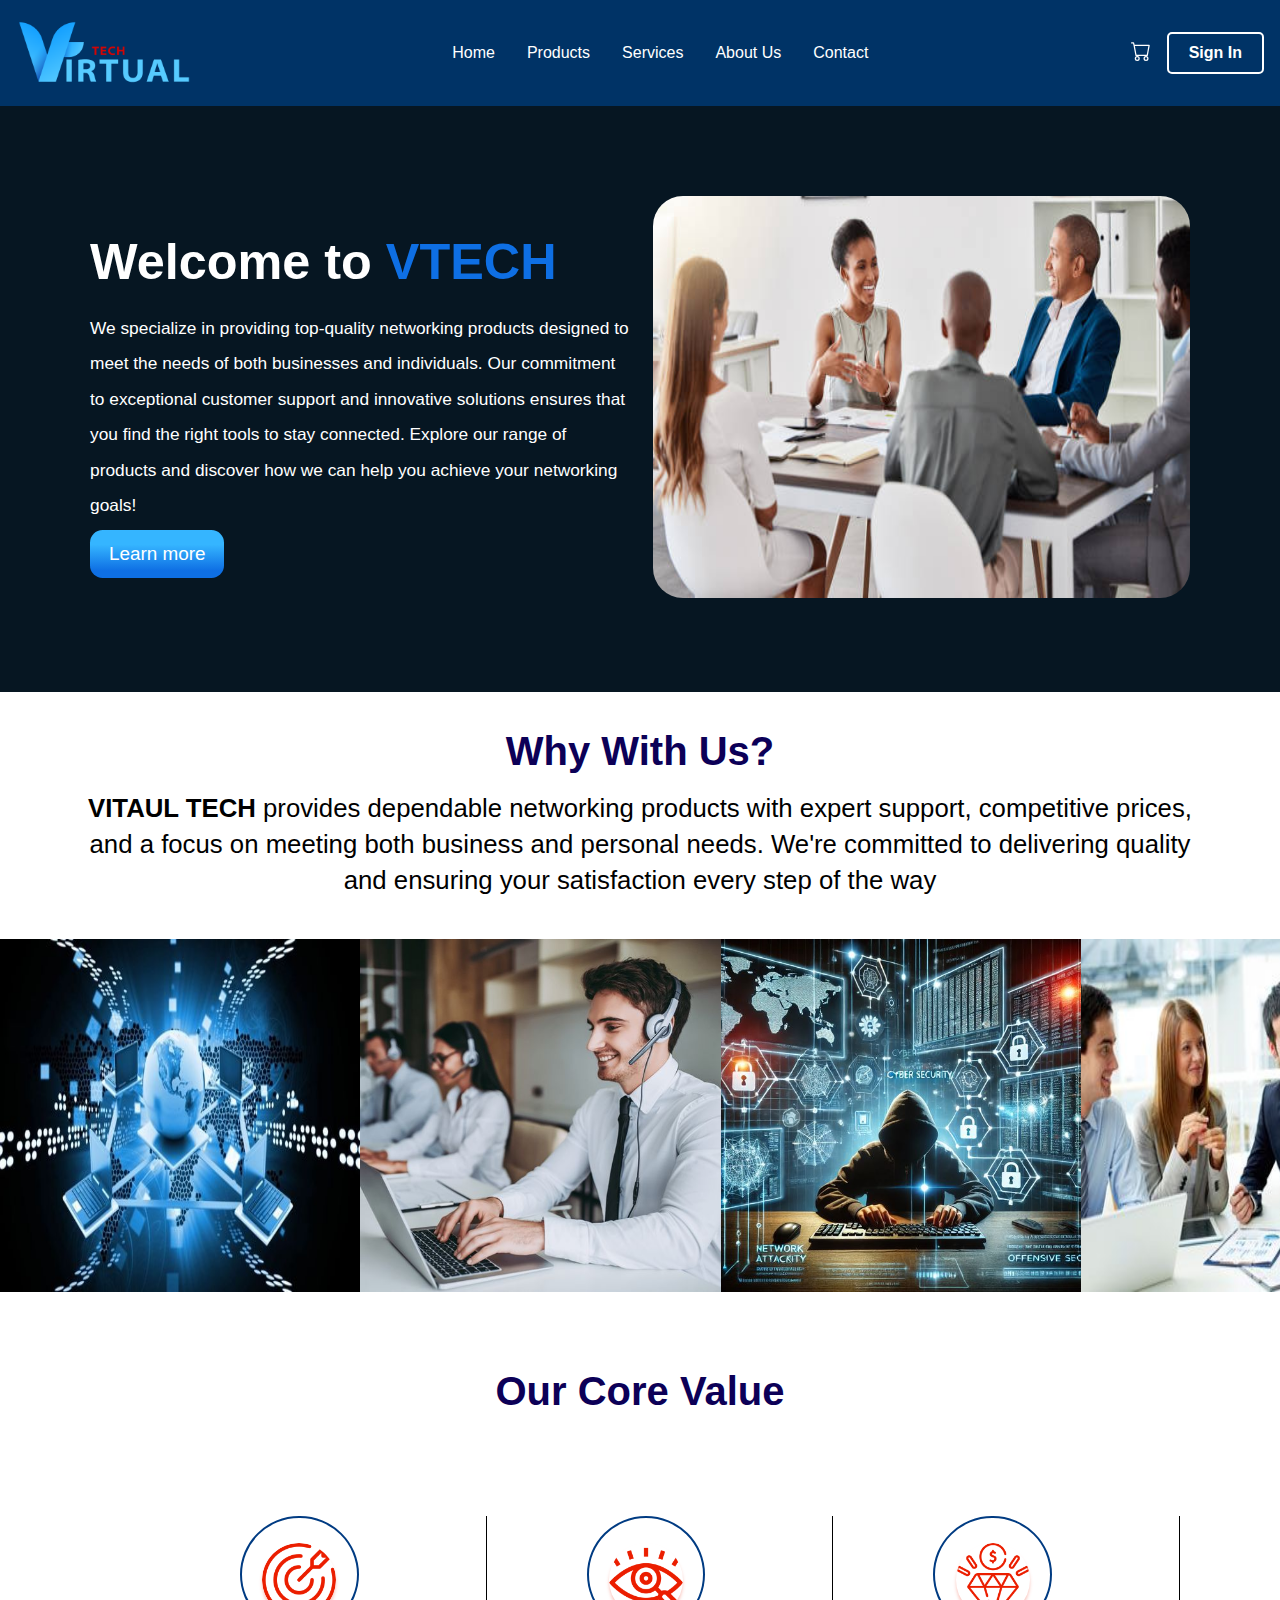
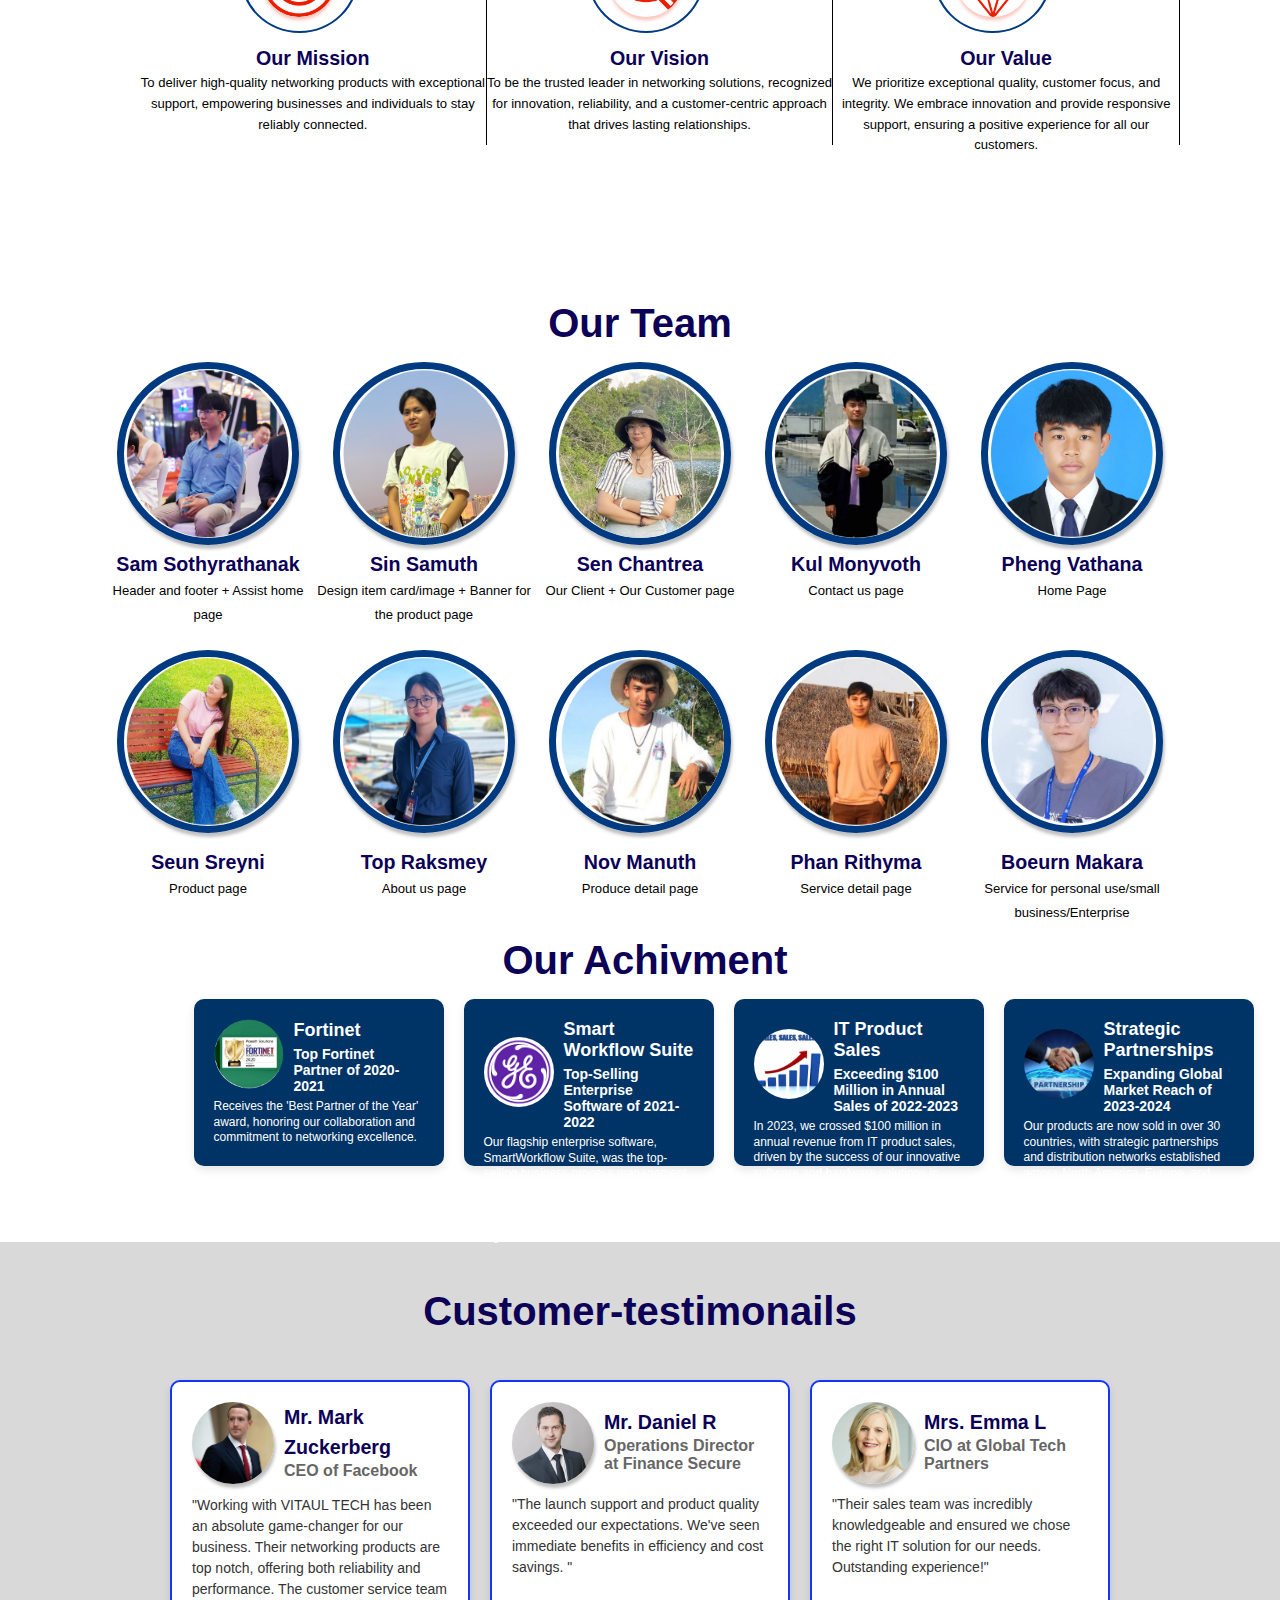
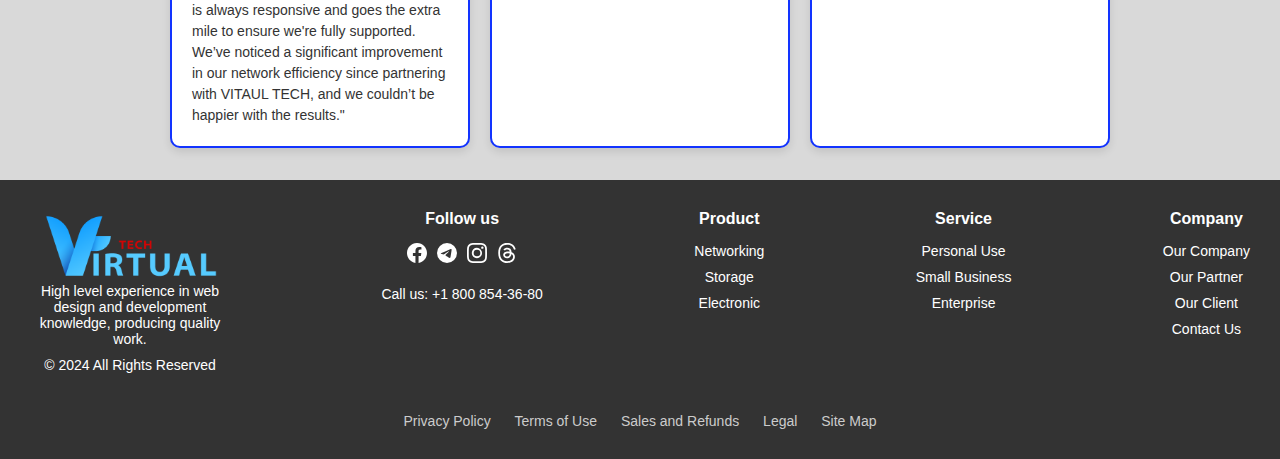
<file: src/html/about.html>
<!DOCTYPE html>
<html lang="en">

<head>
    <meta charset="UTF-8">
    <meta name="viewport" content="width=device-width, initial-scale=1.0">
    <title>About Us</title>
    <link rel="stylesheet" href="/src/css/global.css">
    <link rel="stylesheet" href="/src/css/about.css">
</head>

<body>

    <div class="full-body">
        <section class="hero-section">
            <div class="container">
                <div class="text-section">
                    <h1>Welcome to <span class="highlight">VTECH</span></h1>
                    <p>We specialize in providing top-quality networking products designed to meet the needs of both businesses and individuals. Our commitment to exceptional customer support and innovative solutions ensures that you find the right tools
                        to stay connected. Explore our range of products and discover how we can help you achieve your networking goals!</p>
                    <a href="#" class="button">Learn more</a>
                </div>
                <div class="image-section">
                    <img src="/src/assets/about/pic1.png" alt="">
                    <!--  <img src="https://s3-alpha-sig.figma.com/img/4a53/2d4a/cc6a083beb916a78372623843a3814fe?Expires=1732492800&Key-Pair-Id=APKAQ4GOSFWCVNEHN3O4&Signature=W2N~Qs96NiFCS7dWvRGkwLjGOE7MNKNl0rk5Tddaji3q9-z38Q2TNFHIGcMTquNeYTigpVIqyTX4u5uuIBdufgLyj3i6OxBl5fL1Dl~IPaIcnELeawoyoVrLZU6M1y5XnchmTNiSEPZX4GFse9RHsFdwoPz13A14MVpA26wqpYbXfeX9mjjj0L23jzfeIYrwbX10oGZmmvvmrsD4VCVHTHutmpPG2ycfg~EgNzYC-AJK0NGejhc1ev2TVX9LcjleD7XzpDBCMZ860mb9~C2kqNdODTbkDxbMRCTvW-tQv4VRUg4HbM1wavnZdXSNSPCABcMpEI6Ykxx2esmogWV4cw__">
                --></div>
            </div>
        </section>
        <section id="about" class="about-section">
            <h2>Why With Us?</h2>
            <p><span class="bold">VITAUL TECH</span> provides dependable networking products with expert support, competitive prices, and a focus on meeting both business and personal needs. We're committed to delivering quality and ensuring your satisfaction
                every step of the way</p>
        </section>
        <section class="pic-section">
            <div class="pic">
                <img src="/src/assets/about/pic2.png" alt="">
            </div>
            <div class="pic">
                <img src="/src/assets/about/pic3.png" alt="">
            </div>
            <div class="pic">
                <img src="/src/assets/about/pic4.png" alt="">
            </div>
            <div class="pic">
                <img src="/src/assets/about/pic5.png" alt="">
            </div>

        </section>
        <!-- Core Values -->
        <section class="core-section">
            <h2>Our Core Value</h2>
            <div class="core-values">
                <div class="values-item">
                    <div class="border-img">
                        <img src="/src/assets/about/pic6.png" alt="Mission Icon">
                    </div>
                    <h4>Our Mission</h4>
                    <p>To deliver high-quality networking products with exceptional support, empowering businesses and individuals to stay reliably connected.</p>
                </div>
                <div class="values-item">
                    <div class="border-img">

                        <img src="/src/assets/about/pic7.png" alt="Vision Icon">
                    </div>
                    <h4>Our Vision</h4>
                    <p>To be the trusted leader in networking solutions, recognized for innovation, reliability, and a customer-centric approach that drives lasting relationships.</p>
                </div>
                <div class="values-item">
                    <div class="border-img">
                        <img src="/src/assets/about/pic8.png" alt="Value Icon">
                    </div>
                    <h4>Our Value</h4>
                    <p>We prioritize exceptional quality, customer focus, and integrity. We embrace innovation and provide responsive support, ensuring a positive experience for all our customers.</p>
                </div>
            </div>
        </section>
        <!-- Team Section -->
        <section class="team-section">
            <h2>Our Team</h2>
            <div class="team-top">
                <div class="top-item">
                    <img src="/src/assets/about/pic9.png" alt="">
                    <h4>Sam Sothyrathanak</h4>
                    <p>Header and footer + Assist home page</p>
                </div>
                <div class="top-item">
                    <img src="/src/assets/about/pic17.png" alt="">
                    <h4>Sin Samuth</h4>
                    <p>Design item card/image + Banner for the product page</p>
                </div>
                <div class="top-item">
                    <img src="/src/assets/about/pic18.png" alt="">
                    <h4>Sen Chantrea</h4>
                    <p>Our Client + Our Customer page</p>
                </div>
                <div class="top-item">
                    <img src="/src/assets/about/pic14.png" alt="">
                    <h4>Kul Monyvoth</h4>
                    <p> Contact us page</p>
                </div>
                <div class="top-item">
                    <img src="/src/assets/about/pic10.png" alt="">
                    <h4>Pheng Vathana</h4>
                    <p> Home Page</p>
                </div>
            </div>
            <div class="team-bottom">
                <div class="bottom-item">
                    <img src="/src/assets/about/pic15.png" alt="">
                    <h4>Seun Sreyni</h4>
                    <p>Product page</p>
                </div>
                <div class="bottom-item">
                    <img src="/src/assets/about/pic12.png" alt="">
                    <h4>Top Raksmey</h4>
                    <p>About us page</p>
                </div>
                <div class="bottom-item">
                    <img src="/src/assets/about/pic16.png" alt="">
                    <h4>Nov Manuth</h4>
                    <p>Produce detail page</p>
                </div>
                <div class="bottom-item">
                    <img src="/src/assets/about/pic11.png" alt="">
                    <h4>Phan Rithyma </h4>
                    <p> Service detail page</p>
                </div>
                <div class="bottom-item">
                    <img src="/src/assets/about/pic13.png" alt="">
                    <h4>Boeurn Makara</h4>
                    <p> Service for personal use/small business/Enterprise</p>
                </div>
            </div>
        </section>
        <section class="Achivement-section">
            <h2>Our Achivment</h2>
            <div class="achievements">
                <div class="card">
                    <div class="card-top">
                        <img src="/src/assets/about/award1.png" alt="Award Image" class="award-image">
                        <div class="sub-title">
                            <h3>Fortinet</h3>
                            <p class="year">Top Fortinet Partner of 2020-2021</p>
                        </div>
                    </div>
                    <p class="description">
                        Receives the 'Best Partner of the Year' award, honoring our collaboration and commitment to networking excellence.
                    </p>
                </div>
                <div class="card">
                    <div class="card-top">
                        <img src="/src/assets/about/award2.jpg" alt="Award Image" class="award-image">
                        <div class="sub-title">
                            <h3>Smart Workflow Suite</h3>
                            <p class="year">Top-Selling Enterprise Software of 2021-2022</p>
                        </div>
                    </div>
                    <p class="description">
                        Our flagship enterprise software, SmartWorkflow Suite, was the top-selling business process management tool of 2022, with over 10,000 licenses sold to companies in various sectors, including finance, healthcare, and logistics.
                    </p>
                </div>
                <div class="card">
                    <div class="card-top">
                        <img src="/src/assets/about/award3.jpg" alt="Award Image" class="award-image">
                        <div class="sub-title">
                            <h3>IT Product Sales</h3>
                            <p class="year">
                                Exceeding $100 Million in Annual Sales of 2022-2023
                            </p>
                        </div>
                    </div>
                    <p class="description">
                        In 2023, we crossed $100 million in annual revenue from IT product sales, driven by the success of our innovative software and hardware solutions in both domestic and international markets.
                    </p>
                </div>
                <div class="card">
                    <div class="card-top">
                        <img src="/src/assets/about/award4.jpg" alt="Award Image" class="award-image">
                        <div class="sub-title">
                            <h3>Strategic Partnerships</h3>
                            <p class="year">Expanding Global Market Reach of 2023-2024</p>

                        </div>
                    </div>
                    <p class="description">
                        Our products are now sold in over 30 countries, with strategic partnerships and distribution networks established across North America, Europe, and Asia-Pacific. This expansion has made us a key player in global IT solutions.
                    </p>
                </div>
            </div>
        </section>
        <section class="Customer-testimonails">
            <h2>Customer-testimonails</h2>
            <div class="testimonials">
                <div class="testimonial-card">
                    <div class="card-top">
                        <img src="/src/assets/about/customer1.png" alt="Mark Zuckerberg" class="profile-image">
                        <div class="sub-title">
                            <h4>Mr. Mark Zuckerberg</h4>
                            <p class="title">CEO of Facebook</p>
                        </div>
                    </div>
                    <p class="testimonial-text">
                        "Working with VITAUL TECH has been an absolute game-changer for our business. Their networking products are top notch, offering both reliability and performance. The customer service team is always responsive and goes the extra mile to ensure we're fully
                        supported. We’ve noticed a significant improvement in our network efficiency since partnering with VITAUL TECH, and we couldn’t be happier with the results."
                    </p>
                </div>
                <div class="testimonial-card">
                    <div class="card-top">
                        <img src="/src/assets/about/customer2.jpg" alt="Mark Zuckerberg" class="profile-image">
                        <div class="sub-title">
                            <h4>Mr. Daniel R</h4>
                            <p class="title">Operations Director at Finance Secure</p>
                        </div>
                    </div>
                    <p class="testimonial-text">
                        "The launch support and product quality exceeded our expectations. We've seen immediate benefits in efficiency and cost savings. "
                    </p>
                </div>
                <div class="testimonial-card">
                    <div class="card-top">

                        <img src="/src/assets/about/customer3.webp" alt="Mark Zuckerberg" class="profile-image">
                        <div class="sub-title">
                            <h4>Mrs. Emma L</h4>
                            <p class="title">CIO at Global Tech Partners</p>

                        </div>
                    </div>
                    <p class="testimonial-text">
                        "Their sales team was incredibly knowledgeable and ensured we chose the right IT solution for our needs. Outstanding experience!"
                    </p>
                </div>
            </div>
        </section>
    </div>
    <script src="/src/script/header-footer.js"></script>
    <script src="/src/script/navbar.js"></script>
</body>

</html>
</file>
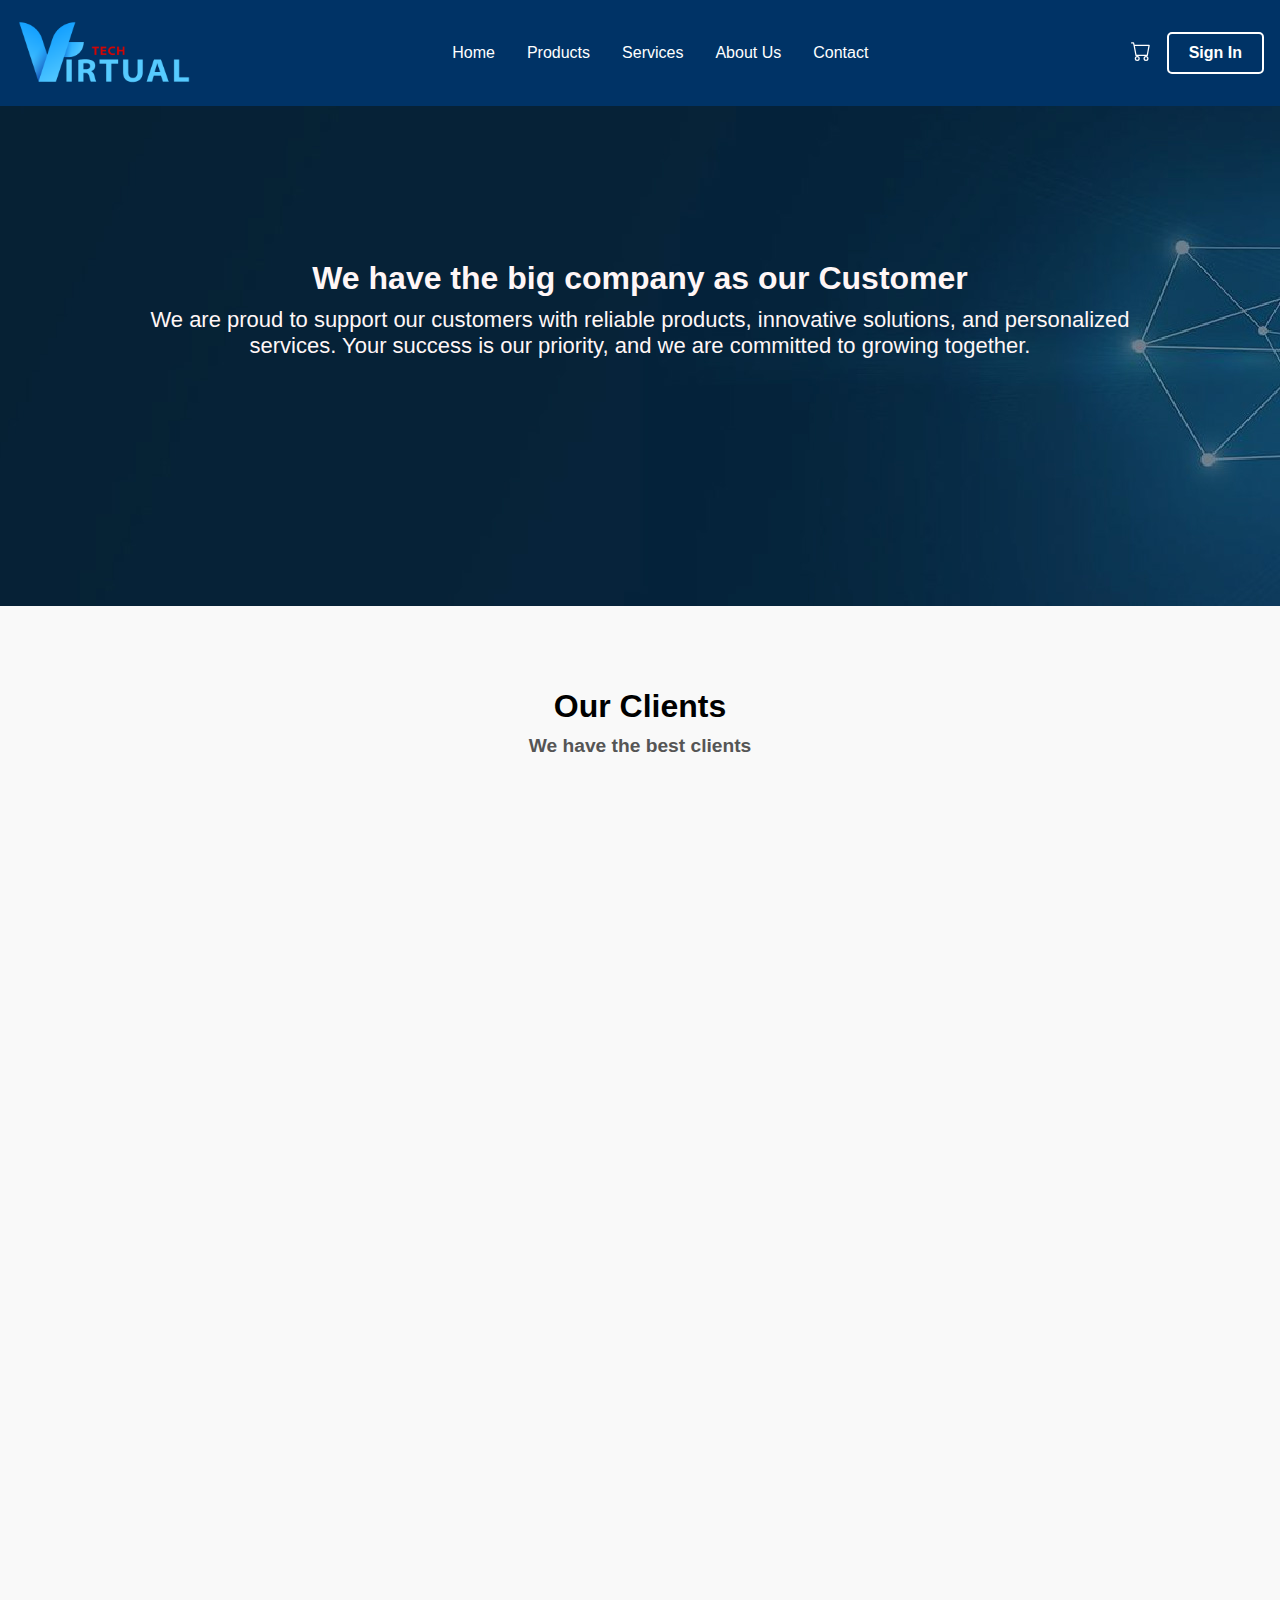
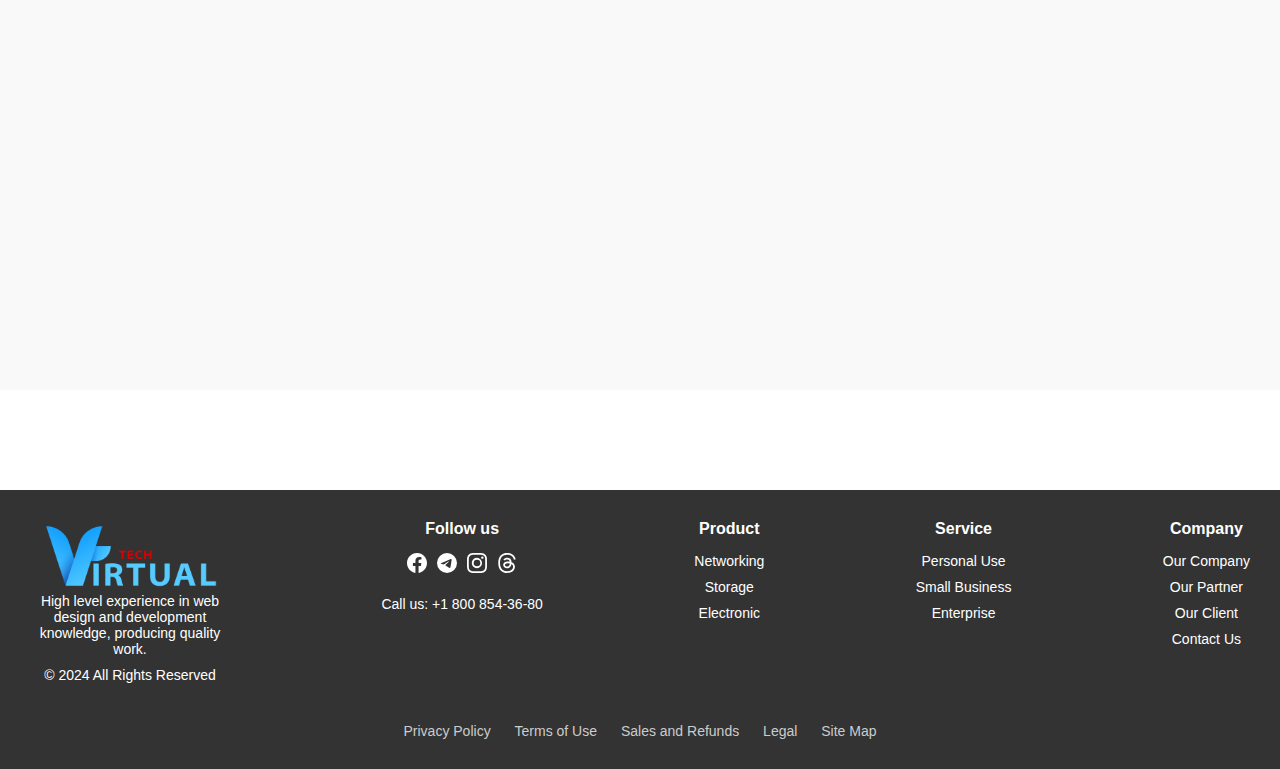
<file: src/html/client.html>
<!DOCTYPE html>
<html lang="en">

<head>
    <meta charset="UTF-8">
    <meta name="viewport" content="width=device-width, initial-scale=1.0">
    <title></title>
    <link rel="stylesheet" href="/src/css/global.css">
    <link rel="stylesheet" href="/src/css/customer_and_client.css">
    <!-- <link rel="stylesheet" href="	https://cdn.jsdelivr.net/npm/bootstrap@5.3.3/dist/css/bootstrap.min.css"> -->
</head>


<body>

    </header>
    <main>
        <section class="hero-bannner">
            <div class="image">
                <img src="/src/assets/customer_client_images/Customer Banner-01.jpg" alt="">
                <div class="text ">
                    <h1>We have the big company as our Customer</h1>
                    <p class="description "> We are proud to support our customers with reliable products, innovative solutions, and personalized services. Your success is our priority, and we are committed to growing together.</p>
                </div>
            </div>

        </section>
        <section class="customers margin-bottom">
            <div class="container">
                <h1 class="text-center">Our Clients</h1>
                <h4 class="text-center">We have the best clients</h4>
                <div class="customers-grid">
                    <div class="customer-item">
                        <img src="/src/assets/customer_client_images/satabna-01.png" alt="Customer Logo">
                    </div>
                    <div class="customer-item">
                        <img src="/src/assets/customer_client_images/isi-07.png" alt="Customer Logo">
                    </div>
                    <div class="customer-item">
                        <img src="/src/assets/customer_client_images/Vital.png" alt="Customer Logo">
                    </div>
                    <div class="customer-item">
                        <img src="/src/assets/customer_client_images/acleda.png" alt="Customer Logo">
                    </div>
                    <div class="customer-item">
                        <img src="/src/assets/customer_client_images/Filiip-01.png" alt="Customer Logo">
                    </div>
                    <div class="customer-item">
                        <img src="/src/assets/customer_client_images/Forte-01.png" alt="Customer Logo">
                    </div>
                    <div class="customer-item">
                        <img src="/src/assets/customer_client_images/FTB-01.png" alt="Customer Logo">
                    </div>
                    <div class="customer-item">
                        <img src="/src/assets/customer_client_images/grab-05.png" alt="Customer Logo">
                    </div>
                    <div class="customer-item">
                        <img src="/src/assets/customer_client_images/Chif.png" alt="Customer Logo">
                    </div>
                    <div class="customer-item">
                        <img src="/src/assets/customer_client_images/Chipmong.png" alt="Customer Logo">
                    </div>
                    <div class="customer-item">
                        <img src="/src/assets/customer_client_images/vatanak.png" alt="Customer Logo">
                    </div>
                    <div class="customer-item">
                        <img src="/src/assets/customer_client_images/Haneken.png" alt="Customer Logo">
                    </div>
                    <div class="customer-item">
                        <img src="/src/assets/customer_client_images/BIC.png" alt="Customer Logo">
                    </div>
                    <div class="customer-item">
                        <img src="/src/assets/customer_client_images/aprati.png" alt="Customer Logo">
                    </div>
                    <div class="customer-item">
                        <img src="/src/assets/customer_client_images/coca.png" alt="Customer Logo">
                    </div>
                </div>
            </div>
        </section>
    </main>

    <script src="/src/script/header-footer.js"></script>
    <script src="/src/script/navbar.js"></script>
</body>

</html>
</file>
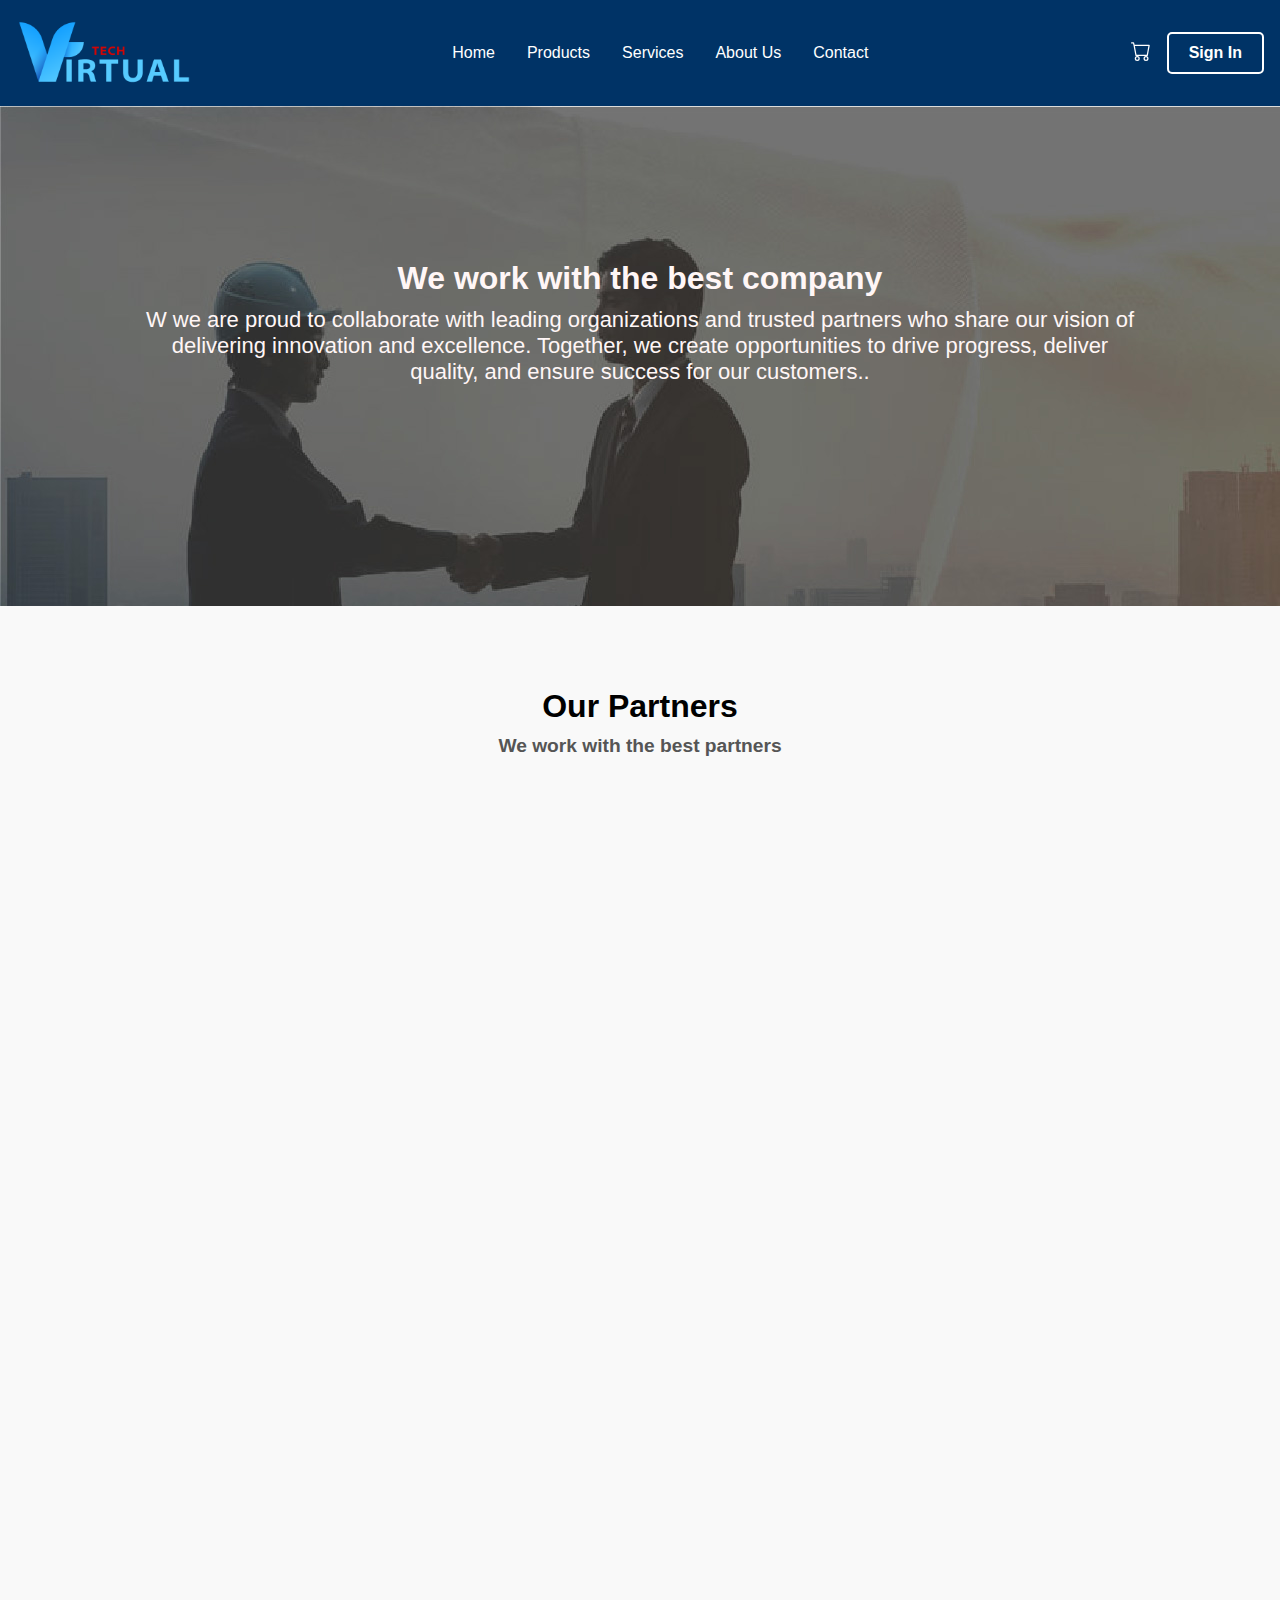
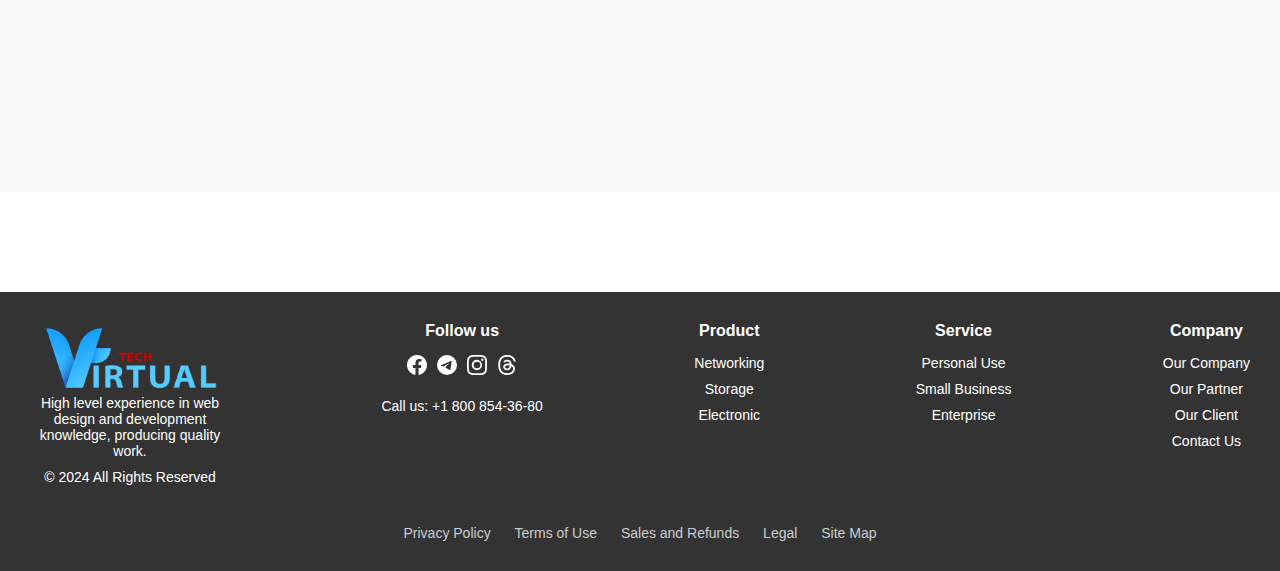
<file: src/html/partner.html>
<!DOCTYPE html>
<html lang="en">

<head>
    <meta charset="UTF-8">
    <meta name="viewport" content="width=device-width, initial-scale=1.0">
    <title></title>
    <!-- <link rel="stylesheet" href="css/footer_header.css">
    <link rel="stylesheet" href="css/style.css"> -->
    <link rel="stylesheet" href="/src/css/global.css">
    <link rel="stylesheet" href="/src/css/customer_and_client.css">
    <!-- <link rel="stylesheet" href="	https://cdn.jsdelivr.net/npm/bootstrap@5.3.3/dist/css/bootstrap.min.css"> -->

    <body>
        </header>
        <main>
            <section class="hero-bannner">
                <div class="image">
                    <img src="/src/assets/customer_client_images/partner.jpg" alt="">

                    <div class="text ">
                        <h1>We work with the best company</h1>
                        <p class="description "> W we are proud to collaborate with leading organizations and trusted partners who share our vision of delivering innovation and excellence. Together, we create opportunities to drive progress, deliver quality, and ensure success
                            for our customers..</p>
                    </div>
                </div>

            </section>
            <section class="partner margin-bottom">
                <div class="container">
                    <h1 class="text-center">Our Partners</h1>
                    <h4 class="text-center">We work with the best partners</h4>
                    <div class="partners-grid">
                        <div class="partner-item">
                            <img src="/src/assets/customer_client_images/New Partner2-04.png" alt="Partner Logo">
                        </div>
                        <div class="partner-item">
                            <img src="/src/assets/customer_client_images/New Partner2-03.png" alt="Partner Logo">
                        </div>
                        <div class="partner-item">
                            <img src="/src/assets/customer_client_images/cisco-01.png" alt="Partner Logo">
                        </div>
                        <div class="partner-item">
                            <img src="/src/assets/customer_client_images/Crowstrake-01.png" alt="Partner Logo">
                        </div>
                        <div class="partner-item">
                            <img src="/src/assets/customer_client_images/Cyber Ark-01.png" alt="Partner Logo">
                        </div>
                        <div class="partner-item">
                            <img src="/src/assets/customer_client_images/Dell-01.png" alt="Partner Logo">
                        </div>
                        <div class="partner-item">
                            <img src="/src/assets/customer_client_images/engage-02.png" alt="Partner Logo">
                        </div>
                        <div class="partner-item">
                            <img src="/src/assets/customer_client_images/New Partner1-05.png" alt="Partner Logo">
                        </div>
                        <div class="partner-item">
                            <img src="/src/assets/customer_client_images/seciron-02.png" alt="Partner Logo">
                        </div>
                        <div class="partner-item">
                            <img src="/src/assets/customer_client_images/New Partner1-06.png" alt="Partner Logo">
                        </div>
                        <div class="partner-item">
                            <img src="/src/assets/customer_client_images/New Partner1-07.png" alt="Partner Logo">
                        </div>
                        <div class="partner-item">
                            <img src="/src/assets/customer_client_images/New Partner1-08.png" alt="Partner Logo">
                        </div>
                        <div class="partner-item">
                            <img src="/src/assets/customer_client_images/New Partner2-01.png" alt="Partner Logo">
                        </div>
                        <div class="partner-item">
                            <img src="/src/assets/customer_client_images/New Partner2-02.png" alt="Partner Logo">
                        </div>
                        <div class="partner-item">
                            <img src="/src/assets/customer_client_images/New Partner2-03.png" alt="Partner Logo">
                        </div>
                    </div>
                </div>
            </section>
        </main>
        <script src="/src/script/header-footer.js"></script>
        <script src="/src/script/navbar.js"></script>
    </body>

</html>
</file>
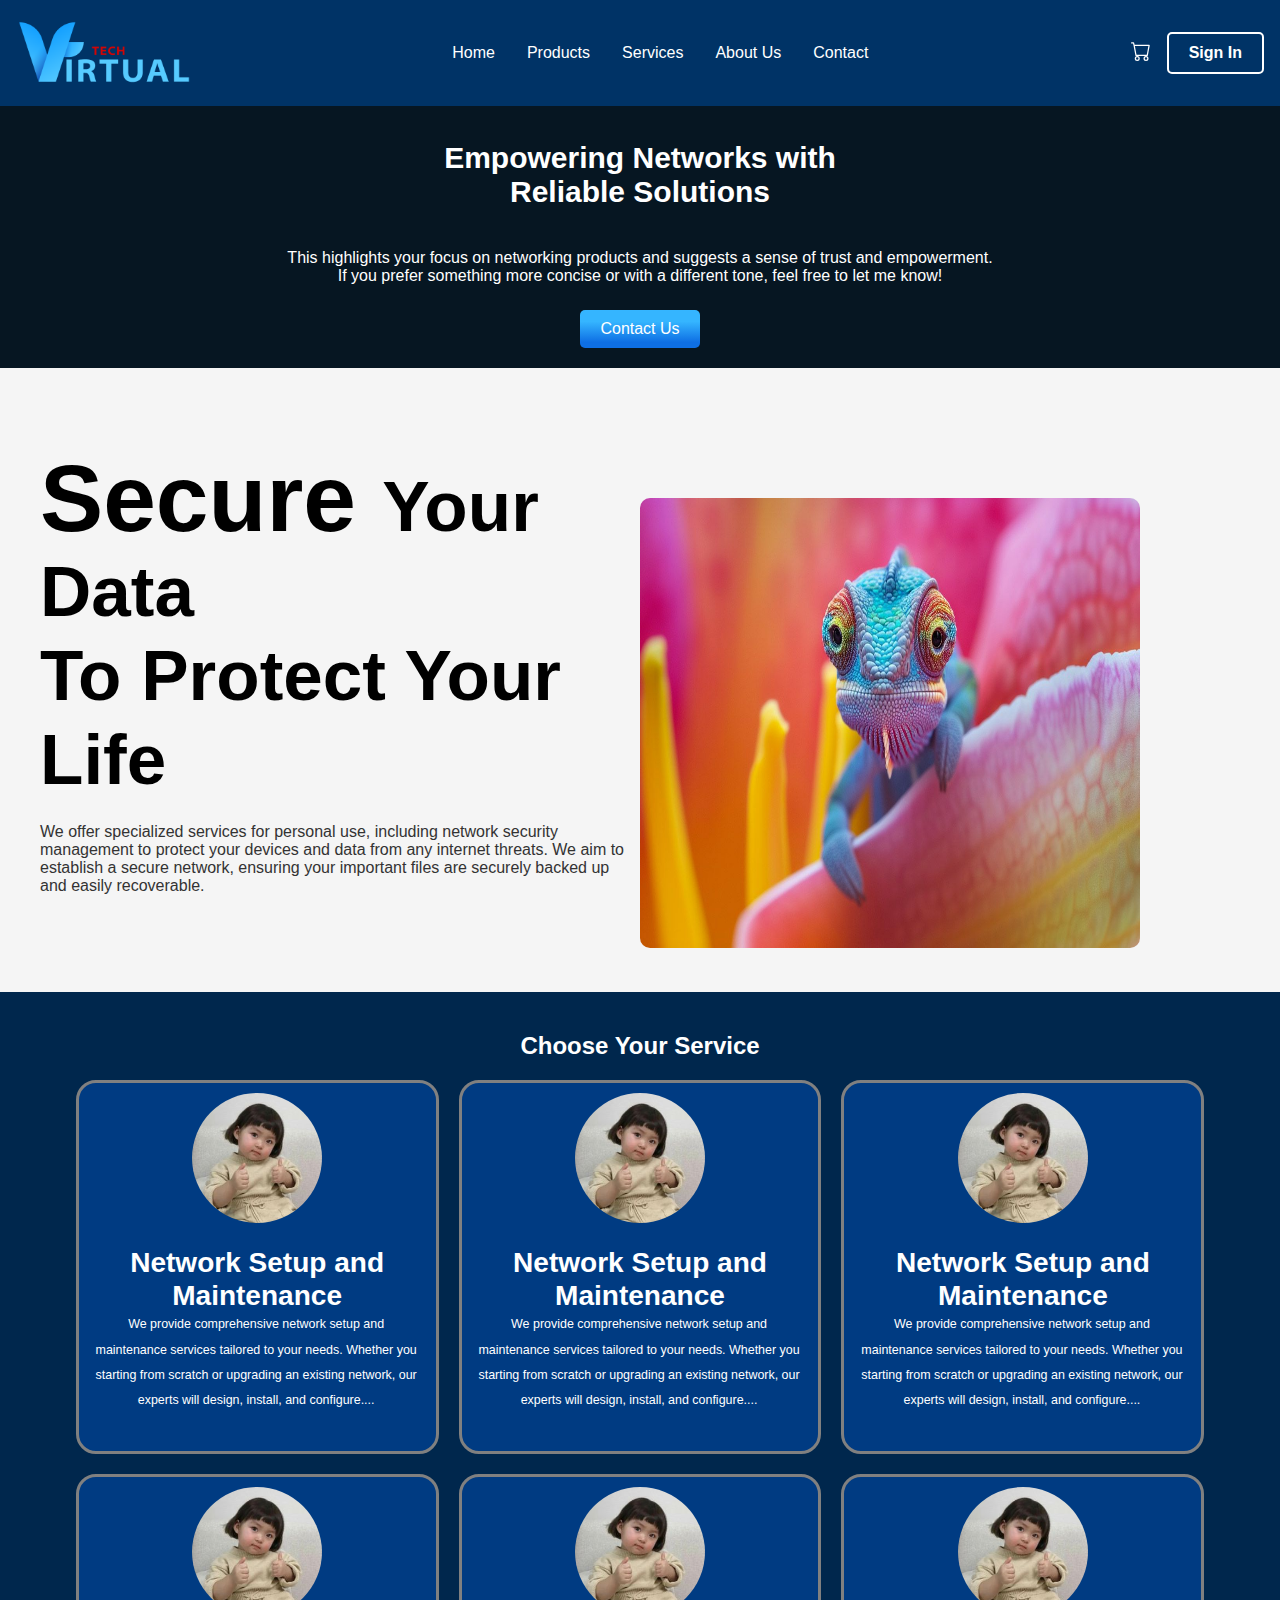
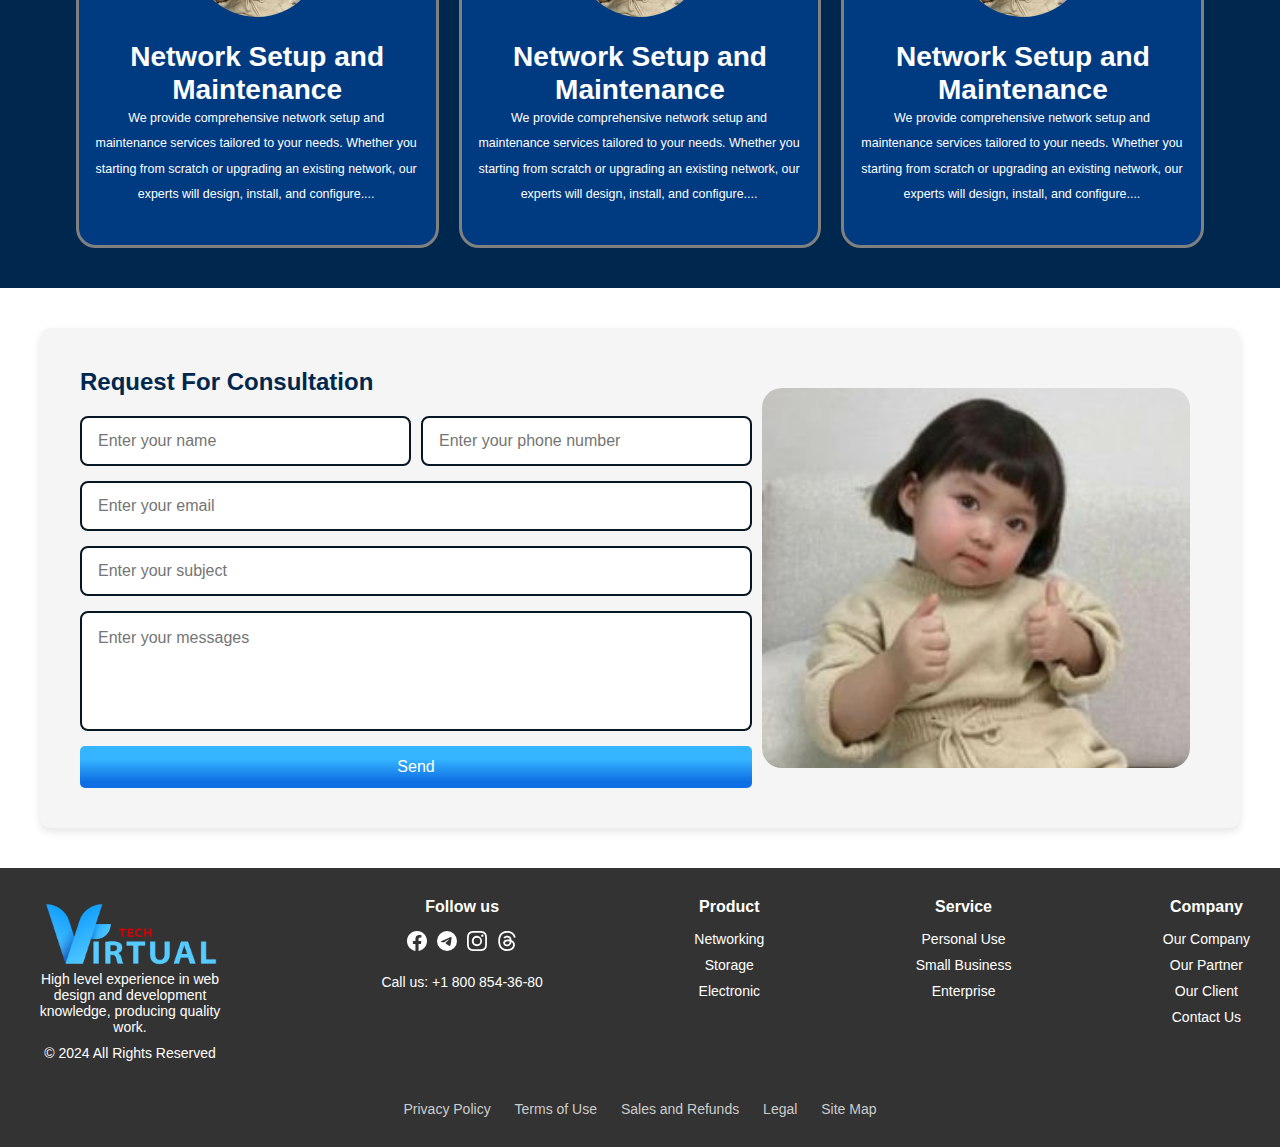
<file: src/html/personal_service.html>
<!DOCTYPE html>
<html lang="en">

<head>
    <meta charset="UTF-8">
    <meta name="viewport" content="width=device-width, initial-scale=1.0">
    <title>Network Solutions</title>
    <link rel="stylesheet" href="/src/css/personal_service.css">
    <link rel="stylesheet" href="/src/css/global.css">
</head>

<body>
    <header class="header">
        <h1>Empowering Networks with <br> Reliable Solutions</h1>
        <p>This highlights your focus on networking products and suggests a sense of trust and empowerment. <br> If you prefer something more concise or with a different tone, feel free to let me know!</p>
        <button onclick="contactUs()">Contact Us</button>
    </header>

    <section class="secure-section">
        <div class="text">
            <h2>Secure <span>Your Data</span><br><span>To Protect Your Life</span></h2>
            <p>We offer specialized services for personal use, including network security management to protect your devices and data from any internet threats. We aim to establish a secure network, ensuring your important files are securely backed up and
                easily recoverable.</p>
        </div>
        <div class="image1"><img src="/src/assets/personal_service/a.jpg" alt="Security Image"></div>
    </section>

    <section class="services">
        <h2>Choose Your Service</h2>
        <div class="service-card-container">
            <div class="service-card">
                <img src="/src/assets/personal_service/child.png" alt="">
                <h3>Network Setup and Maintenance</h3>
                <p>We provide comprehensive network setup and maintenance services tailored to your needs. Whether you starting from scratch or upgrading an existing network, our experts will design, install, and configure....</p>
            </div>
            <!-- Duplicate service cards as needed -->
            <div class="service-card">
                <img src="/src/assets/personal_service/child.png" alt="">
                <h3>Network Setup and Maintenance</h3>
                <p>We provide comprehensive network setup and maintenance services tailored to your needs. Whether you starting from scratch or upgrading an existing network, our experts will design, install, and configure....</p>
            </div>
            <div class="service-card">
                <img src="/src/assets/personal_service/child.png" alt="">
                <h3>Network Setup and Maintenance</h3>
                <p>We provide comprehensive network setup and maintenance services tailored to your needs. Whether you starting from scratch or upgrading an existing network, our experts will design, install, and configure....</p>
            </div>
            <div class="service-card">
                <img src="/src/assets/personal_service/child.png" alt="">
                <h3>Network Setup and Maintenance</h3>
                <p>We provide comprehensive network setup and maintenance services tailored to your needs. Whether you starting from scratch or upgrading an existing network, our experts will design, install, and configure....</p>
            </div>
            <div class="service-card">
                <img src="/src/assets/personal_service/child.png" alt="">
                <h3>Network Setup and Maintenance</h3>
                <p>We provide comprehensive network setup and maintenance services tailored to your needs. Whether you starting from scratch or upgrading an existing network, our experts will design, install, and configure....</p>
            </div>
            <div class="service-card">
                <img src="/src/assets/personal_service/child.png" alt="">
                <h3>Network Setup and Maintenance</h3>
                <p>We provide comprehensive network setup and maintenance services tailored to your needs. Whether you starting from scratch or upgrading an existing network, our experts will design, install, and configure....</p>
            </div>
        </div>
    </section>

    <section class="consultation">
        <div class="form-container">
            <h2>Request For Consultation</h2>
            <form>
                <div class="input-group">
                    <input type="text" placeholder="Enter your name" required>
                    <input type="tel" placeholder="Enter your phone number" required>
                </div>
                <input type="email" placeholder="Enter your email" required>
                <input type="text" placeholder="Enter your subject" required>
                <textarea placeholder="Enter your messages" required></textarea>
                <button type="submit">Send</button>
            </form>
        </div>
        <div class="image-container">
            <img src="/src/assets/personal_service/child.png" alt="Consultation Image">
        </div>
    </section>

    <script src="/src/script/header-footer.js"></script>
    <script src="/src/script/navbar.js"></script>
    <script>
        function contactUs() {
            alert("Contact us at support@networksolutions.com");
        }
    </script>
</body>

</html>
</file>
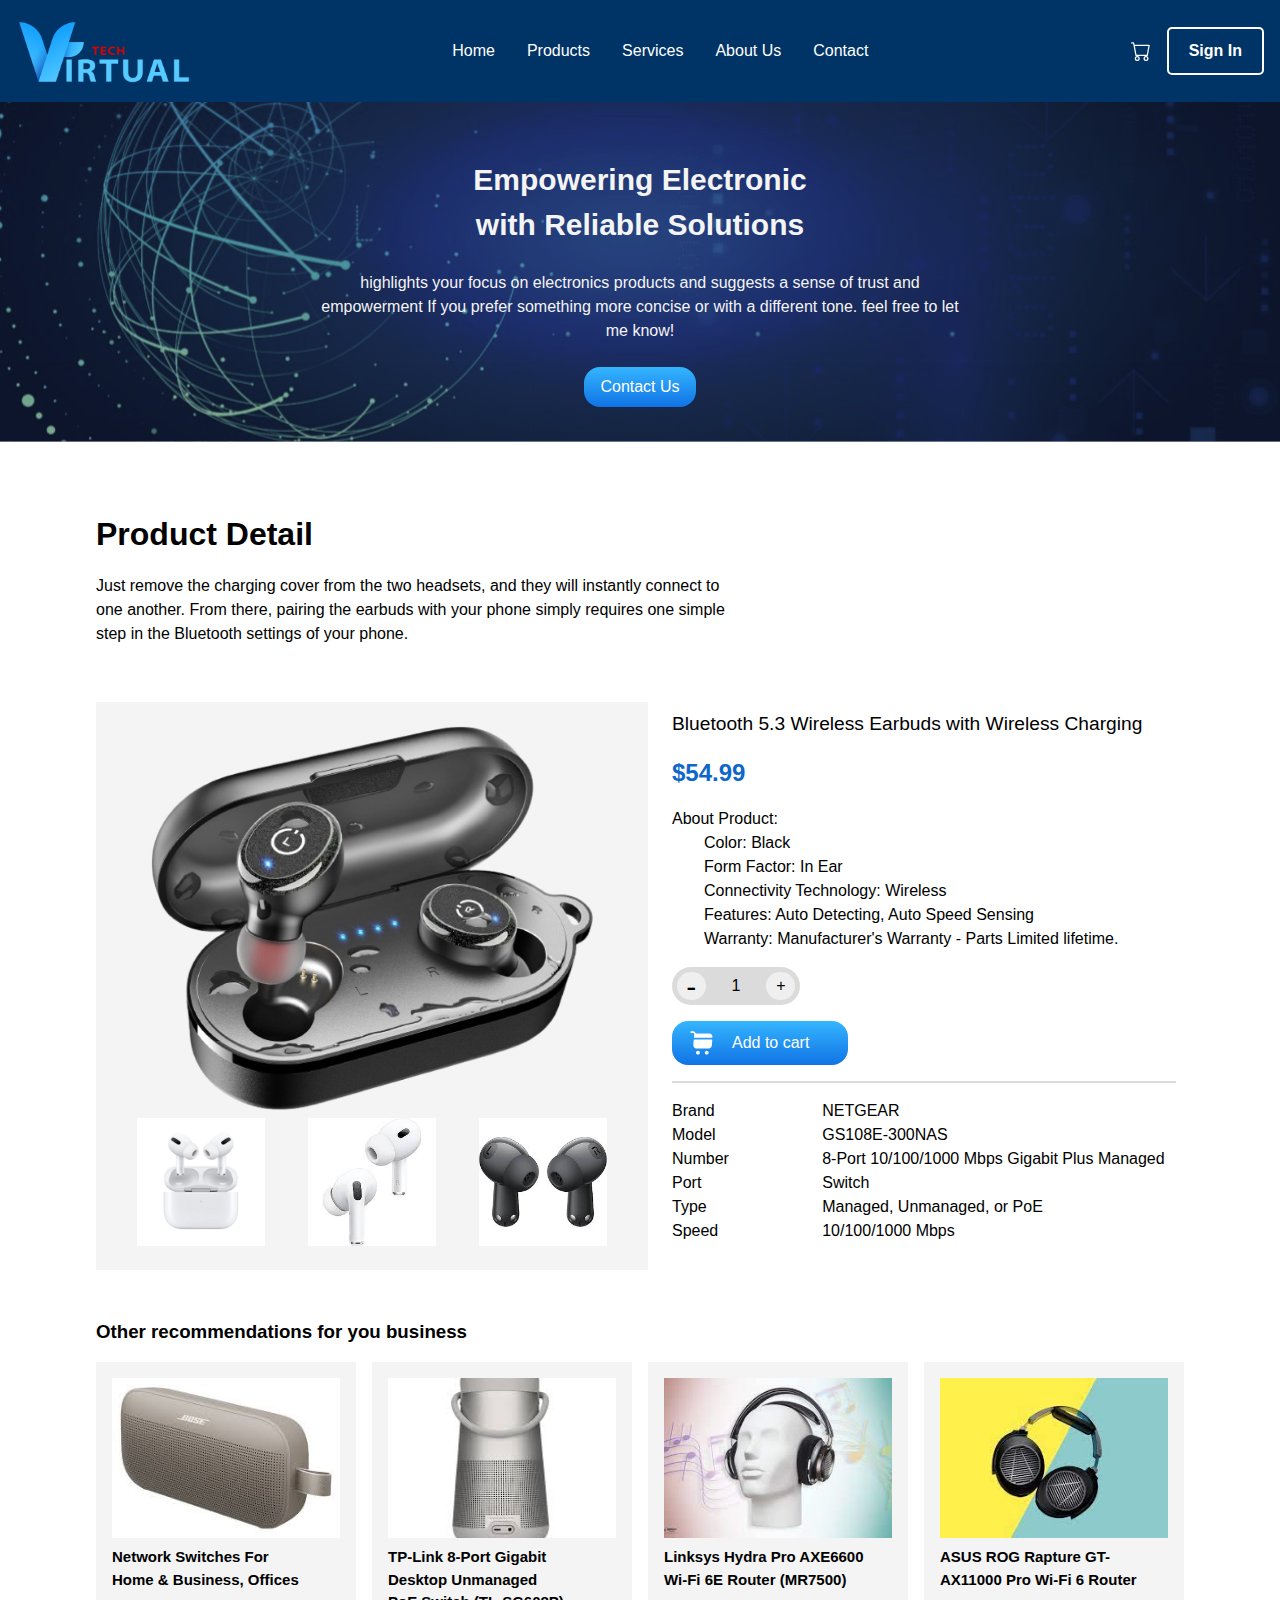
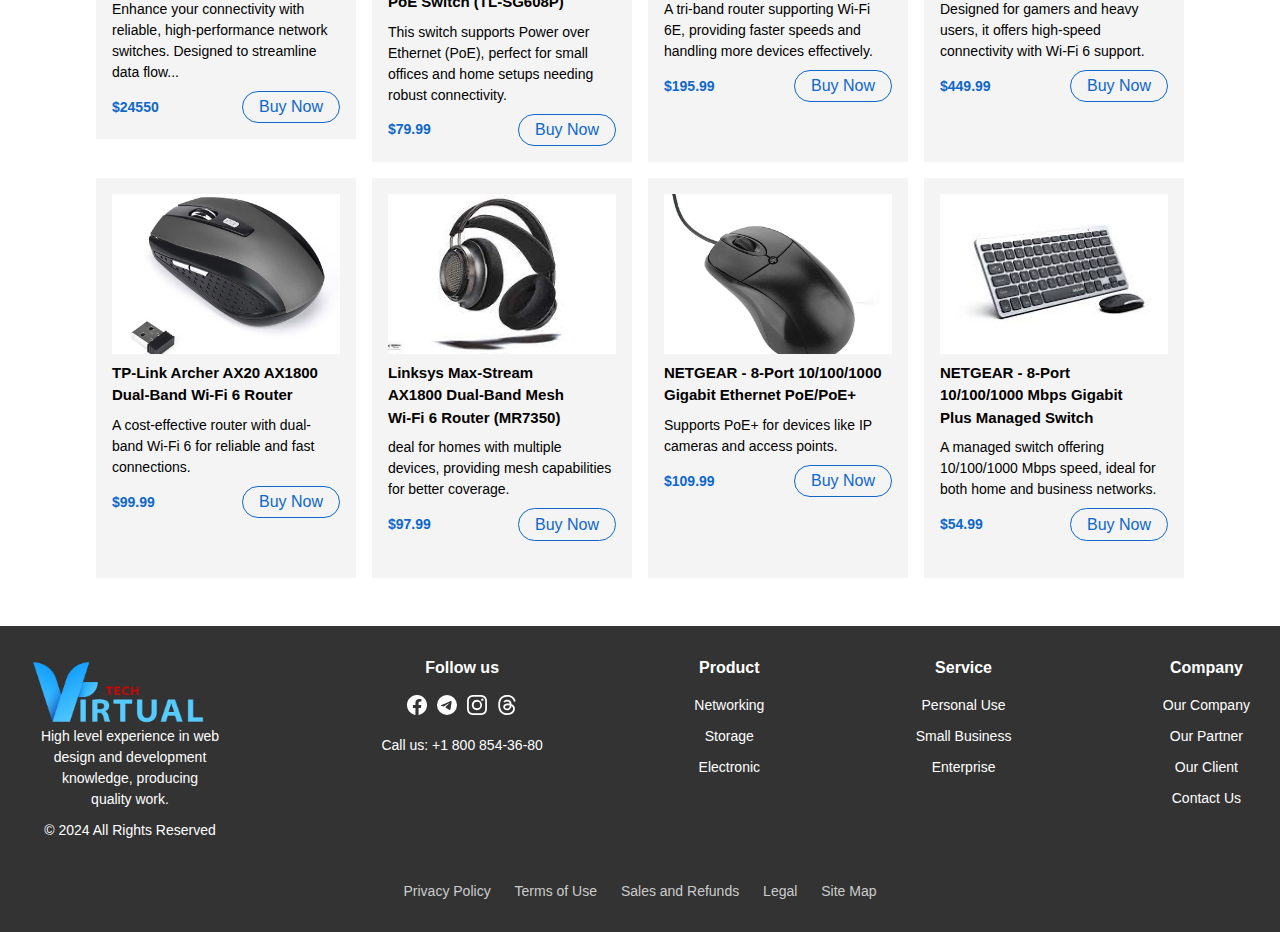
<file: src/html/product_electronic.html>
<!DOCTYPE html>
<html lang="en">

<head>
    <title></title>
    <meta charset="UTF-8">
    <meta name="viewport" content="width=device-width, initial-scale=1">
    <link rel="stylesheet" href="/src/css/global.css">
    <link rel="stylesheet" href="/src/css/product/product.css">

</head>

<body>
    <!-- HERO section -->
    <section class="hero">
        <img src="/src/assets/images/hero.svg" class="hero--image">
        <div class="hero--text">
            <h1>Empowering Electronic with Reliable Solutions</h1>
            <p>highlights your focus on electronics products and suggests a sense of trust and empowerment If you prefer something more concise or with a different tone. feel free to let me know!</p>
            <button class="hero--btn-contact">Contact Us</button>

        </div>
    </section>

    <!-- product detail section -->
    <section class="product--detail">
        <h1 class="product--header">Product Detail</h1>
        <p class="product--title">Just remove the charging cover from the two headsets, and they will instantly connect to one another. From there, pairing the earbuds with your phone simply requires one simple step in the Bluetooth settings of your phone.</p>
        <div class="product--selected">
            <div class="product--images">
                <img class="main--image" src="/src/assets/electronic_image/eletronic.png">
                <img class="sub--image" src="/src/assets/electronic_image/1.png">
                <img class="sub--image" src="/src/assets/electronic_image/2.jfif">
                <img class="sub--image" src="/src/assets/electronic_image/3.jfif">
            </div>
            <div class="product--specification">
                <p class="product--name">Bluetooth 5.3 Wireless Earbuds with Wireless Charging
                </p>
                <p class="product--price">$54.99</p>
                <div class="product--about">
                    <p>About Product:</p>
                    <ul class="product--list">
                        <li>Color: Black</li>
                        <li>Form Factor: In Ear</li>
                        <li>Connectivity Technology: Wireless
                        </li>
                        <li>Features: Auto Detecting, Auto Speed Sensing
                        </li>
                        <li>Warranty: Manufacturer's Warranty - Parts Limited lifetime.</li>
                    </ul>
                </div>
                <div class="btn--add">
                    <button class="btn--decrease">-</button>
                    <p>1</p>
                    <button class="btn--increase">+</button>
                </div>
                <button class="btn--addToCard"><img
              src="/src/assets/images/shopping-cart.svg">Add to cart</button>
                <hr class="line">
                <div class="product--brand">
                    <ul class="brand">
                        <li>Brand</li>
                        <li>Model Number</li>
                        <li>Port</li>
                        <li>Type</li>
                        <li>Speed</li>
                    </ul>
                    <ul class="description">
                        <li>NETGEAR</li>
                        <li>GS108E-300NAS</li>
                        <li>8-Port 10/100/1000 Mbps Gigabit Plus Managed Switch</li>
                        <li>Managed, Unmanaged, or PoE</li>
                        <li>10/100/1000 Mbps</li>
                    </ul>
                </div>
            </div>
        </div>
        <h3 class="product--recommend-header">Other recommendations for you business
        </h3>
        <div class="other--product">
            <!-- Product have link page -->
            <div>
                <a href="/src/product_detail.html" class="product--card">
                    <img src="/src/assets/electronic_image/5.jfif" class="card--image">
                    <h4 class="card--heading">Network Switches For Home & Business, Offices</h4>
                    <p>Enhance your connectivity with reliable, high-performance network switches. Designed to streamline data flow...</p>
                    <div class="card--button">
                        <p class="card--price">$24550</p>
                        <buttonn class="card--btn-buyNow">Buy Now</button>
                    </div>
                </a>
            </div>
            <div>
                <a href="/src/product_02.html" class="product--card">
                    <img src="/src/assets/electronic_image/6.jfif" class="card--image">
                    <h4 class="card--heading">TP-Link 8-Port Gigabit Desktop Unmanaged PoE Switch (TL-SG608P)</h4>
                    <p>This switch supports Power over Ethernet (PoE), perfect for small offices and home setups needing robust connectivity.</p>
                    <div class="card--button">
                        <p class="card--price">$79.99</p>
                        <buttonn class="card--btn-buyNow">Buy Now</button>
                    </div>
                </a>
            </div>
            <!-- End here -->
            <div class="product--card">
                <img src="/src/assets//electronic_image/7.jfif" class="card--image">
                <h4 class="card--heading">Linksys Hydra Pro AXE6600 Wi-Fi 6E Router (MR7500)
                </h4>
                <p> A tri-band router supporting Wi-Fi 6E, providing faster speeds and handling more devices effectively.</p>
                <div class="card--button">
                    <p class="card--price">$195.99</p>
                    <buttonn class="card--btn-buyNow">Buy Now</button>
                </div>
            </div>
            <div class="product--card">
                <img src="/src/assets/electronic_image/8.jfif" class="card--image">
                <h4 class="card--heading">ASUS ROG Rapture GT-AX11000 Pro Wi-Fi 6 Router </h4>
                <p>Designed for gamers and heavy users, it offers high-speed connectivity with Wi-Fi 6 support.</p>
                <div class="card--button">
                    <p class="card--price">$449.99</p>
                    <buttonn class="card--btn-buyNow">Buy Now</button>
                </div>
            </div>
            <div class="product--card">
                <img src="/src/assets/electronic_image/9.avif" class="card--image">
                <h4 class="card--heading">TP-Link Archer AX20 AX1800 Dual-Band Wi-Fi 6 Router
                </h4>
                <p>A cost-effective router with dual-band Wi-Fi 6 for reliable and fast connections.</p>
                <div class="card--button">
                    <p class="card--price">$99.99</p>
                    <buttonn class="card--btn-buyNow">Buy Now</button>
                </div>
            </div>
            <div class="product--card">
                <img src="/src/assets/electronic_image/4.jfif" class="card--image">
                <h4 class="card--heading">Linksys Max-Stream AX1800 Dual-Band Mesh Wi-Fi 6 Router (MR7350)</h4>
                <p>deal for homes with multiple devices, providing mesh capabilities for better coverage.</p>
                <div class="card--button">
                    <p class="card--price">$97.99</p>
                    <buttonn class="card--btn-buyNow">Buy Now</button>
                </div>
            </div>
            <div class="product--card">
                <img src="/src/assets/electronic_image/10.webp" class="card--image">
                <h4 class="card--heading">NETGEAR - 8-Port 10/100/1000 Gigabit Ethernet PoE/PoE+</h4>
                <p>Supports PoE+ for devices like IP cameras and access points.</p>
                <div class="card--button">
                    <p class="card--price">$109.99</p>
                    <buttonn class="card--btn-buyNow">Buy Now</button>
                </div>
            </div>
            <div class="product--card">
                <img src="/src/assets/electronic_image/12.jfif" class="card--image">
                <h4 class="card--heading">NETGEAR - 8-Port 10/100/1000 Mbps Gigabit Plus Managed Switch</h4>
                <p> A managed switch offering 10/100/1000 Mbps speed, ideal for both home and business networks.</p>
                <div class="card--button">
                    <p class="card--price">$54.99</p>
                    <buttonn class="card--btn-buyNow">Buy Now</button>
                </div>
            </div>

        </div>
    </section>

    <script src="/src/script/header-footer.js"></script>
    <script src="/src/script/navbar.js"></script>
</body>

</html>
</file>
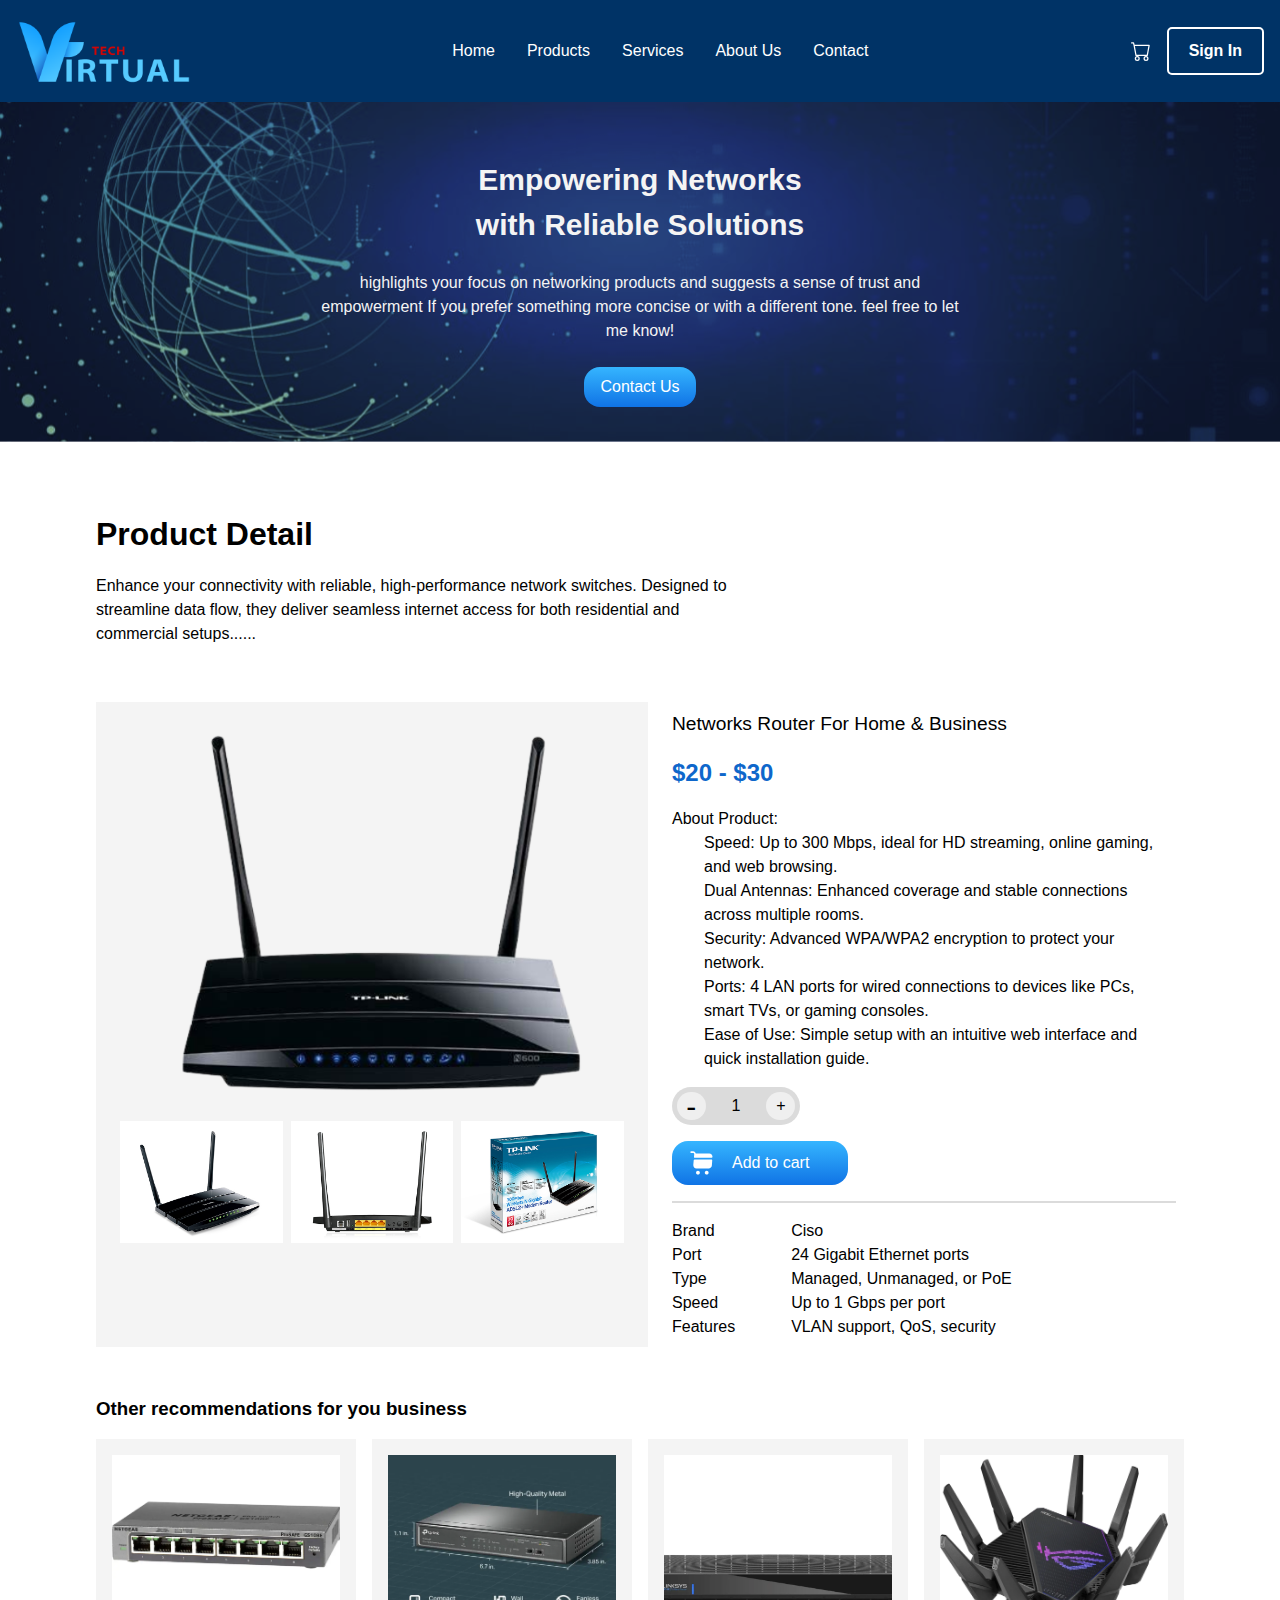
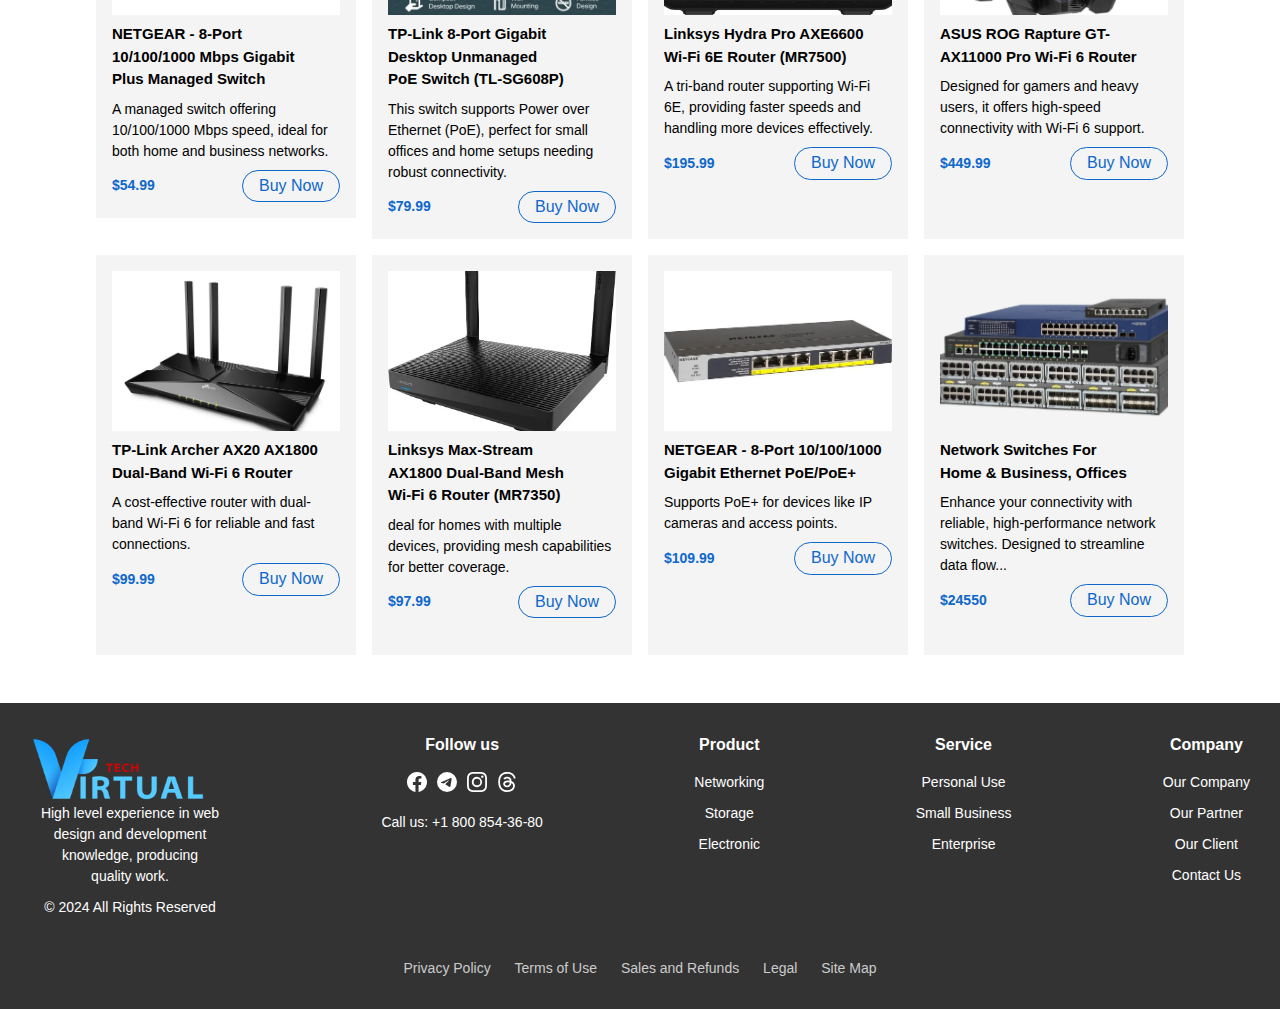
<file: src/html/product_network.html>
<!DOCTYPE html>
<html lang="en">

<head>
    <title></title>
    <meta charset="UTF-8">
    <meta name="viewport" content="width=device-width, initial-scale=1">
    <link rel="stylesheet" href="/src/css/global.css">
    <link rel="stylesheet" href="/src/css/product/product.css">
</head>

<body>

    <!-- Nav-bar section -->

    <!-- HERO section -->
    <section class="hero">
        <img src="/src/assets/images/hero.svg" class="hero--image">
        <div class="hero--text">
            <h1>Empowering Networks with Reliable Solutions</h1>
            <p>highlights your focus on networking products and suggests a sense of trust and empowerment If you prefer something more concise or with a different tone. feel free to let me know!</p>
            <button class="hero--btn-contact">Contact Us</button>

        </div>
    </section>

    <!-- product detail section -->
    <section class="product--detail">
        <h1 class="product--header">Product Detail</h1>
        <p class="product--title">Enhance your connectivity with reliable, high-performance network switches. Designed to streamline data flow, they deliver seamless internet access for both residential and commercial setups......</p>
        <div class="product--selected">
            <div class="product--images">
                <img class="main--image" src="/src/assets/network_image/network.png">
                <img class="sub--image" src="/src/assets/network_image/TD-W8970-1.0-02.jpg">
                <img class="sub--image" src="/src/assets/network_image/TD-W8970-1.0-03.jpg">
                <img class="sub--image" src="/src/assets/network_image/TD-W8970-1.0-04.jpg">
            </div>
            <div class="product--specification">
                <p class="product--name">Networks Router For Home & Business</p>
                <p class="product--price">$20 - $30</p>
                <!-- <div class="product--rating">Rating star</div> -->
                <div class="product--about">
                    <p>About Product:</p>
                    <ul class="product--list">
                        <li>Speed: Up to 300 Mbps, ideal for HD streaming, online gaming, and web browsing.</li>
                        <li>Dual Antennas: Enhanced coverage and stable connections across multiple rooms.</li>
                        <li>Security: Advanced WPA/WPA2 encryption to protect your network.</li>
                        <li>Ports: 4 LAN ports for wired connections to devices like PCs, smart TVs, or gaming consoles.</li>
                        <li>Ease of Use: Simple setup with an intuitive web interface and quick installation guide.</li>
                    </ul>
                </div>
                <div class="btn--add">
                    <button class="btn--decrease">-</button>
                    <p>1</p>
                    <button class="btn--increase">+</button>
                </div>
                <button class="btn--addToCard"><img
              src="/src/assets/images/shopping-cart.svg">Add to cart</button>
                <hr class="line">
                <div class="product--brand">
                    <ul class="brand">
                        <li>Brand</li>
                        <li>Port</li>
                        <li>Type</li>
                        <li>Speed</li>
                        <li>Features</li>
                    </ul>
                    <ul class="description">
                        <li>Ciso</li>
                        <li>24 Gigabit Ethernet ports</li>
                        <li>Managed, Unmanaged, or PoE</li>
                        <li>Up to 1 Gbps per port</li>
                        <li>VLAN support, QoS, security</li>
                    </ul>
                </div>
            </div>
        </div>
        <h3 class="product--recommend-header">Other recommendations for you business
        </h3>
        <div class="other--product">

            <!-- Product have link page -->
            <div>
                <a href="/src/product_01.html" class="product--card">
                    <img src="/src/assets/product_image/netgear01.webp" class="card--image">
                    <h4 class="card--heading">NETGEAR - 8-Port 10/100/1000 Mbps Gigabit Plus Managed Switch</h4>
                    <p> A managed switch offering 10/100/1000 Mbps speed, ideal for both home and business networks.</p>
                    <div class="card--button">
                        <p class="card--price">$54.99</p>
                        <buttonn class="card--btn-buyNow">Buy Now</button>
                    </div>
                </a>
            </div>
            <div class=>
                <a href="/src/product_02.html" class="product--card">
                    <img src="/src/assets/product_image/TP-link-01.webp" class="card--image">
                    <h4 class="card--heading">TP-Link 8-Port Gigabit Desktop Unmanaged PoE Switch (TL-SG608P)</h4>
                    <p>This switch supports Power over Ethernet (PoE), perfect for small offices and home setups needing robust connectivity.</p>
                    <div class="card--button">
                        <p class="card--price">$79.99</p>
                        <buttonn class="card--btn-buyNow">Buy Now</button>
                    </div>
                </a>
            </div>
            <!-- End here -->
            <div class="product--card">
                <img src="/src/assets/product_image/Linksys-03.webp" class="card--image">
                <h4 class="card--heading">Linksys Hydra Pro AXE6600 Wi-Fi 6E Router (MR7500)
                </h4>
                <p> A tri-band router supporting Wi-Fi 6E, providing faster speeds and handling more devices effectively.</p>
                <div class="card--button">
                    <p class="card--price">$195.99</p>
                    <buttonn class="card--btn-buyNow">Buy Now</button>
                </div>
            </div>
            <div class="product--card">
                <img src="/src/assets/product_image/Rog01.webp" class="card--image">
                <h4 class="card--heading">ASUS ROG Rapture GT-AX11000 Pro Wi-Fi 6 Router </h4>
                <p>Designed for gamers and heavy users, it offers high-speed connectivity with Wi-Fi 6 support.</p>
                <div class="card--button">
                    <p class="card--price">$449.99</p>
                    <buttonn class="card--btn-buyNow">Buy Now</button>
                </div>
            </div>
            <div class="product--card">
                <img src="/src/assets/product_image/TP-link-acher-02.webp" class="card--image">
                <h4 class="card--heading">TP-Link Archer AX20 AX1800 Dual-Band Wi-Fi 6 Router
                </h4>
                <p>A cost-effective router with dual-band Wi-Fi 6 for reliable and fast connections.</p>
                <div class="card--button">
                    <p class="card--price">$99.99</p>
                    <buttonn class="card--btn-buyNow">Buy Now</button>
                </div>
            </div>
            <div class="product--card">
                <img src="/src/assets/product_image/LinkSys-max-02.webp" class="card--image">
                <h4 class="card--heading">Linksys Max-Stream AX1800 Dual-Band Mesh Wi-Fi 6 Router (MR7350)</h4>
                <p>deal for homes with multiple devices, providing mesh capabilities for better coverage.</p>
                <div class="card--button">
                    <p class="card--price">$97.99</p>
                    <buttonn class="card--btn-buyNow">Buy Now</button>
                </div>
            </div>
            <div class="product--card">
                <img src="/src/assets/product_image/netgear8Port-01.webp" class="card--image">
                <h4 class="card--heading">NETGEAR - 8-Port 10/100/1000 Gigabit Ethernet PoE/PoE+</h4>
                <p>Supports PoE+ for devices like IP cameras and access points.</p>
                <div class="card--button">
                    <p class="card--price">$109.99</p>
                    <buttonn class="card--btn-buyNow">Buy Now</button>
                </div>
            </div>
            <div class="product--card">
                <img src="/src/assets/images/product-sample.svg" class="card--image">
                <h4 class="card--heading">Network Switches For Home & Business, Offices
                </h4>
                <p>Enhance your connectivity with reliable, high-performance network switches. Designed to streamline data flow...</p>
                <div class="card--button">
                    <p class="card--price">$24550</p>
                    <buttonn class="card--btn-buyNow">Buy Now</button>
                </div>
            </div>
        </div>
    </section>
    <!-- End of product detail section -->

    <!-- footer here -->
    <script src="/src/script/header-footer.js"></script>
    <script src="/src/script/navbar.js"></script>
</body>

</html>
</file>
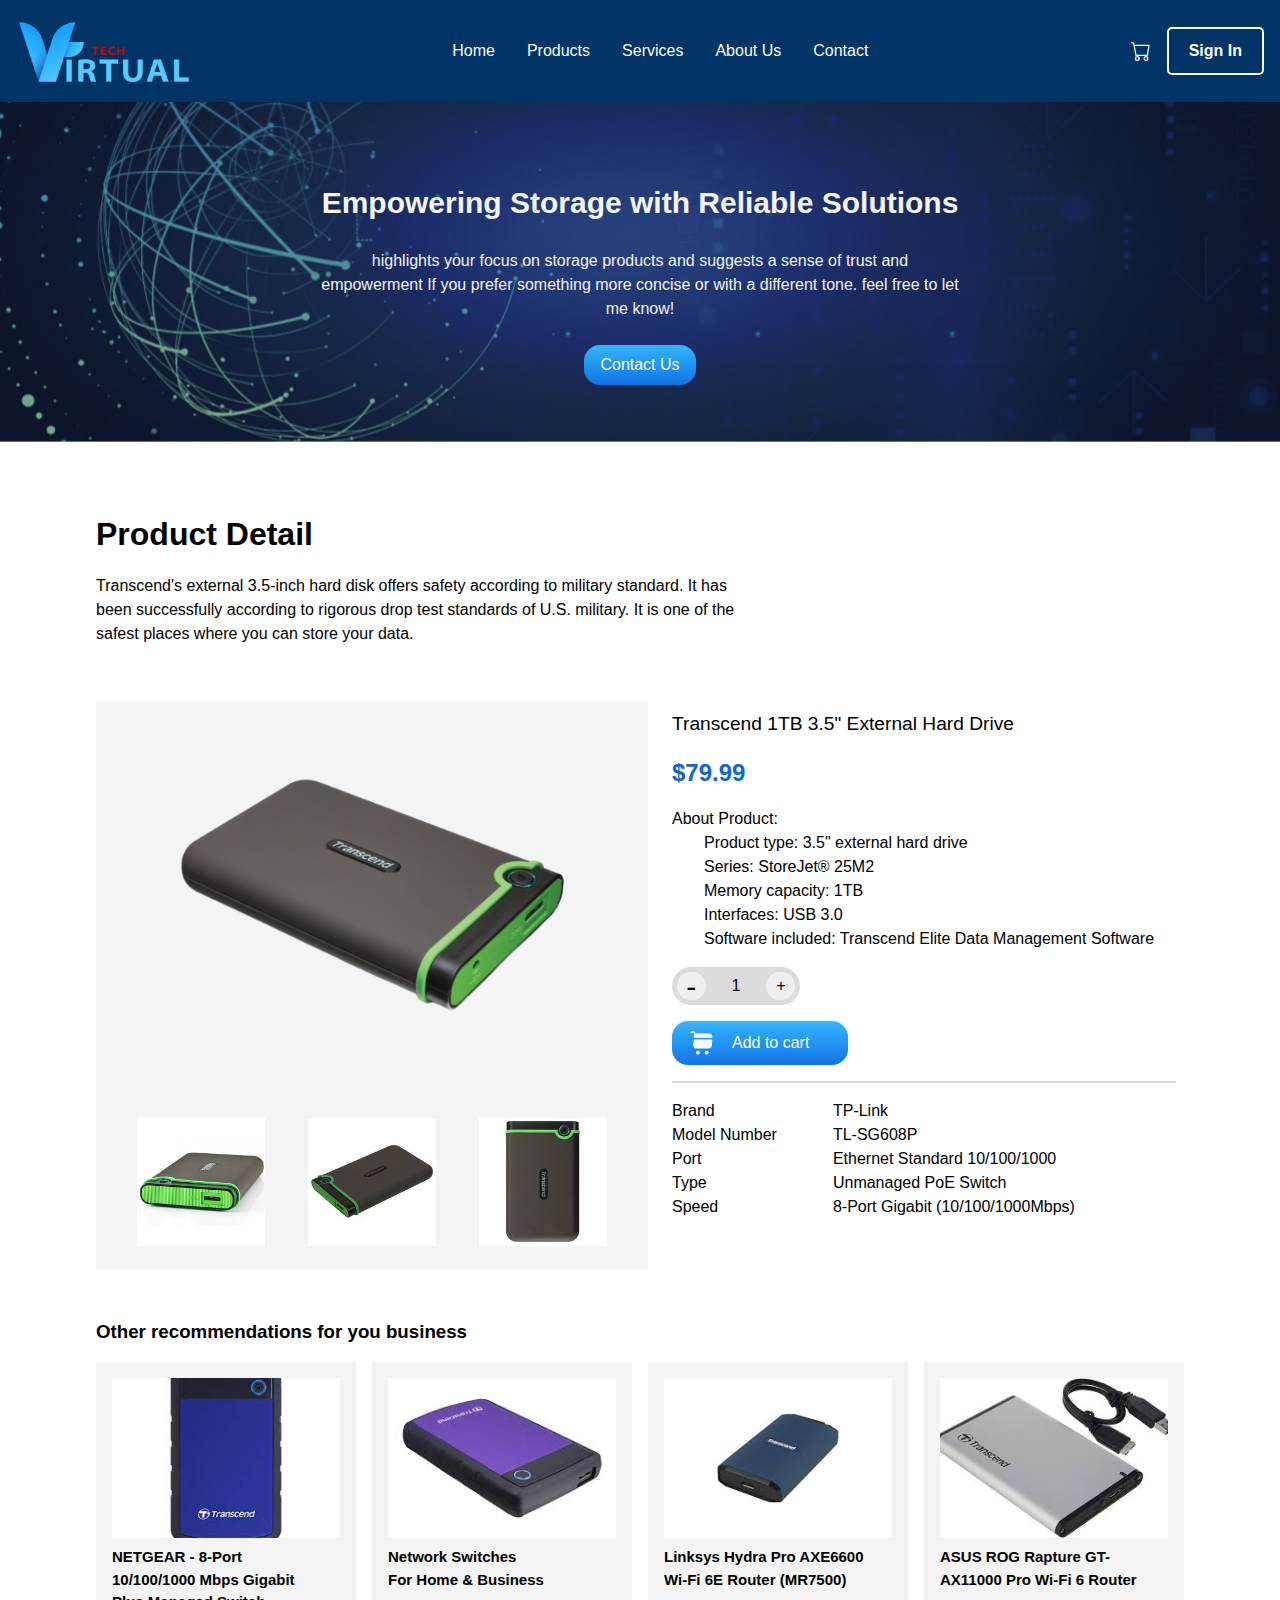
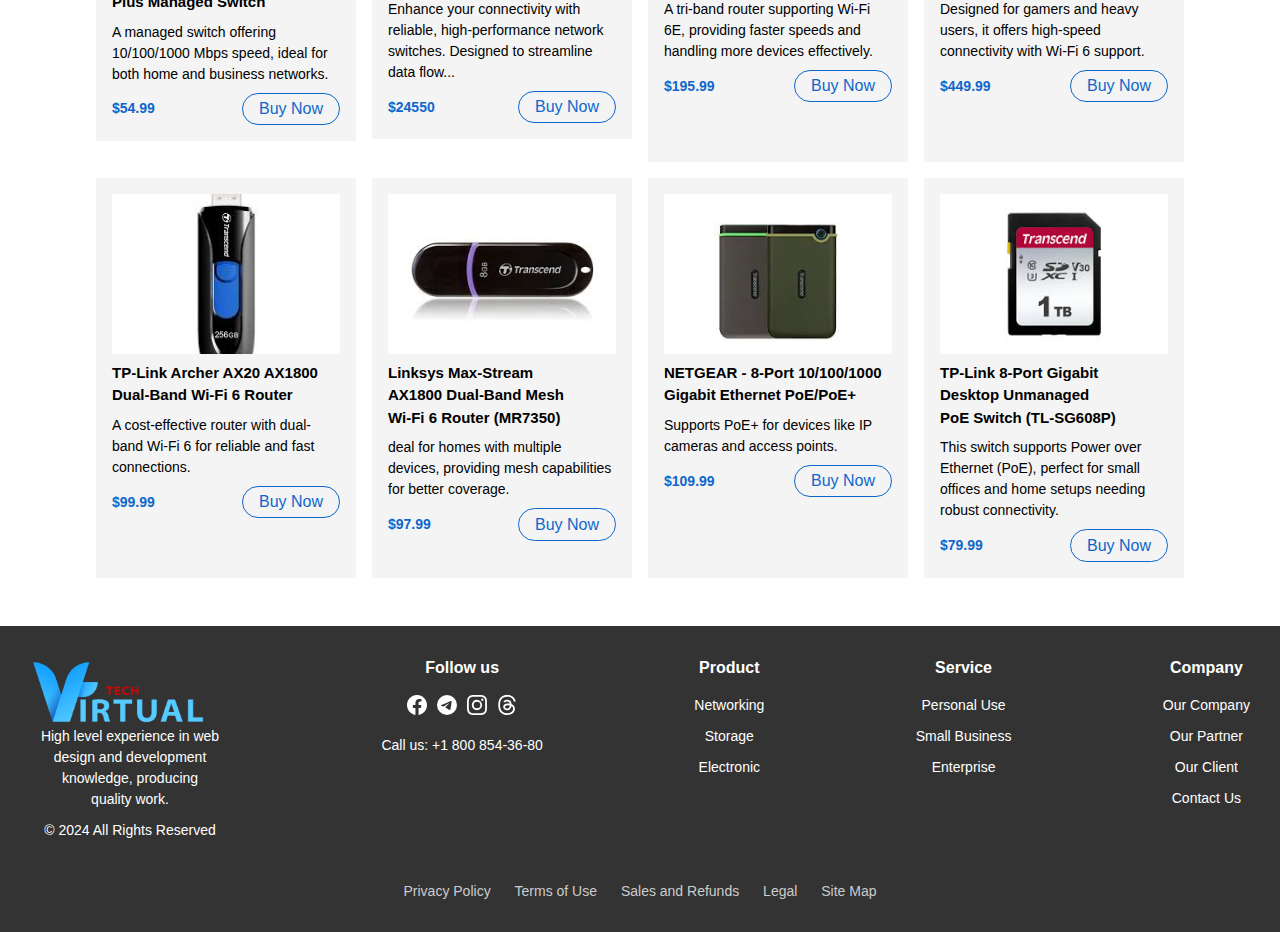
<file: src/html/product_storage.html>
<!DOCTYPE html>
<html lang="en">

<head>
    <title></title>
    <meta charset="UTF-8">
    <meta name="viewport" content="width=device-width, initial-scale=1">
    <link rel="stylesheet" href="/src/css/global.css">
    <link rel="stylesheet" href="/src/css/product/product.css">
</head>

<body>

    <!-- Nav-bar section -->

    <!-- HERO section -->
    <section class="hero">
        <img src="/src/assets/images/hero.svg" class="hero--image">
        <div class="hero--text">
            <h1>Empowering Storage with Reliable Solutions</h1>
            <p>highlights your focus on storage products and suggests a sense of trust and empowerment If you prefer something more concise or with a different tone. feel free to let me know!</p>
            <button class="hero--btn-contact">Contact Us</button>

        </div>
    </section>

    <!-- product detail section -->
    <section class="product--detail">
        <h1 class="product--header">Product Detail</h1>
        <p class="product--title">Transcend's external 3.5-inch hard disk offers safety according to military standard. It has been successfully according to rigorous drop test standards of U.S. military. It is one of the safest places where you can store your data.</p>
        <div class="product--selected">
            <div class="product--images">
                <img class="main--image" src="/src/assets/storage_image/Storage.png">
                <img class="sub--image" src="/src/assets/storage_image/download (1).jfif">
                <img class="sub--image" src="/src/assets/storage_image/download (2).jfif">
                <img class="sub--image" src="/src/assets/storage_image/download.jfif">
            </div>
            <div class="product--specification">
                <p class="product--name">Transcend 1TB 3.5" External Hard Drive</p>
                <p class="product--price">$79.99</p>
                <div class="product--about">
                    <p>About Product:</p>
                    <ul class="product--list">
                        <li>Product type: 3.5" external hard drive</li>
                        <li>Series: StoreJet® 25M2</li>
                        <li>Memory capacity: 1TB</li>
                        <li>Interfaces: USB 3.0</li>
                        <li>Software included: Transcend Elite Data Management Software
                        </li>
                    </ul>
                </div>
                <div class="btn--add">
                    <button class="btn--decrease">-</button>
                    <p>1</p>
                    <button class="btn--increase">+</button>
                </div>
                <button class="btn--addToCard"><img
              src="/src/assets/images/shopping-cart.svg">Add to cart</button>
                <hr class="line">
                <div class="product--brand">
                    <ul class="brand">
                        <li>Brand</li>
                        <li>Model Number</li>
                        <li>Port</li>
                        <li>Type</li>
                        <li>Speed</li>
                    </ul>
                    <ul class="description">
                        <li>TP-Link</li>
                        <li>TL-SG608P</li>
                        <li>Ethernet Standard 10/100/1000
                        </li>
                        <li> Unmanaged PoE Switch</li>
                        <li>8-Port Gigabit (10/100/1000Mbps)</li>
                    </ul>
                </div>
            </div>
        </div>
        <h3 class="product--recommend-header">Other recommendations for you business
        </h3>
        <div class="other--product">

            <!-- Product have link page -->
            <div>
                <a href="/src/product_01.html" class="product--card">
                    <img src="/src/assets/storage_image/1.jfif" class="card--image">
                    <h4 class="card--heading">NETGEAR - 8-Port 10/100/1000 Mbps Gigabit Plus Managed Switch</h4>
                    <p> A managed switch offering 10/100/1000 Mbps speed, ideal for both home and business networks.</p>
                    <div class="card--button">
                        <p class="card--price">$54.99</p>
                        <buttonn class="card--btn-buyNow">Buy Now</button>
                    </div>
                </a>
            </div>
            <div>
                <a href="/src/product_detail.html" class="product--card">
                    <img src="/src/assets/storage_image/2.jfif" class="card--image">
                    <h4 class="card--heading">Network Switches For Home & Business</h4>
                    <p>Enhance your connectivity with reliable, high-performance network switches. Designed to streamline data flow...</p>
                    <div class="card--button">
                        <p class="card--price">$24550</p>
                        <buttonn class="card--btn-buyNow">Buy Now</button>
                    </div>
                </a>
            </div>
            <!-- End here -->
            <div class="product--card">
                <img src="/src/assets/storage_image/3.jfif" class="card--image">
                <h4 class="card--heading">Linksys Hydra Pro AXE6600 Wi-Fi 6E Router (MR7500)
                </h4>
                <p> A tri-band router supporting Wi-Fi 6E, providing faster speeds and handling more devices effectively.</p>
                <div class="card--button">
                    <p class="card--price">$195.99</p>
                    <buttonn class="card--btn-buyNow">Buy Now</button>
                </div>
            </div>
            <div class="product--card">
                <img src="/src/assets/storage_image/4.jfif" class="card--image">
                <h4 class="card--heading">ASUS ROG Rapture GT-AX11000 Pro Wi-Fi 6 Router </h4>
                <p>Designed for gamers and heavy users, it offers high-speed connectivity with Wi-Fi 6 support.</p>
                <div class="card--button">
                    <p class="card--price">$449.99</p>
                    <buttonn class="card--btn-buyNow">Buy Now</button>
                </div>
            </div>
            <div class="product--card">
                <img src="/src/assets/storage_image/5.jfif" class="card--image">
                <h4 class="card--heading">TP-Link Archer AX20 AX1800 Dual-Band Wi-Fi 6 Router
                </h4>
                <p>A cost-effective router with dual-band Wi-Fi 6 for reliable and fast connections.</p>
                <div class="card--button">
                    <p class="card--price">$99.99</p>
                    <buttonn class="card--btn-buyNow">Buy Now</button>
                </div>
            </div>
            <div class="product--card">
                <img src="/src/assets/storage_image/6.jfif" class="card--image">
                <h4 class="card--heading">Linksys Max-Stream AX1800 Dual-Band Mesh Wi-Fi 6 Router (MR7350)</h4>
                <p>deal for homes with multiple devices, providing mesh capabilities for better coverage.</p>
                <div class="card--button">
                    <p class="card--price">$97.99</p>
                    <buttonn class="card--btn-buyNow">Buy Now</button>
                </div>
            </div>
            <div class="product--card">
                <img src="/src/assets/storage_image/7.jfif" class="card--image">
                <h4 class="card--heading">NETGEAR - 8-Port 10/100/1000 Gigabit Ethernet PoE/PoE+</h4>
                <p>Supports PoE+ for devices like IP cameras and access points.</p>
                <div class="card--button">
                    <p class="card--price">$109.99</p>
                    <buttonn class="card--btn-buyNow">Buy Now</button>
                </div>
            </div>
            <div class="product--card">
                <img src="/src/assets/storage_image/8.jfif" class="card--image">
                <h4 class="card--heading">TP-Link 8-Port Gigabit Desktop Unmanaged PoE Switch (TL-SG608P)</h4>
                <p>This switch supports Power over Ethernet (PoE), perfect for small offices and home setups needing robust connectivity.</p>
                <div class="card--button">
                    <p class="card--price">$79.99</p>
                    <buttonn class="card--btn-buyNow">Buy Now</button>
                </div>
            </div>
        </div>
    </section>

    <!-- footer here -->
    <script src="/src/script/header-footer.js"></script>
    <script src="/src/script/navbar.js"></script>
</body>

</html>
</file>
<file: src/css/global.css>
/* Import css partial here */


/* End of import css partial */

* {
    padding: 0;
    margin: 0;
    box-sizing: border-box;
    font-family: sans-serif;
}

ul {
    list-style: none;
}

ul li {
    text-decoration: none;
}

a {
    text-decoration: none;
}

.row {
    display: flex;
    flex-wrap: wrap;
    width: 100%;
    gap: 10px;
}

.col {
    flex: 1;
}

.col_1 {
    width: 8.33%;
}

.col_2 {
    width: 16.66%;
}

.col_3 {
    width: 25%;
}

.col_4 {
    width: 33.33%;
}

.col_5 {
    width: 41.66%;
}

.col_6 {
    width: 50%;
}

.col_7 {
    width: 58.33%;
}

.col_8 {
    width: 66.66%;
}

.col_9 {
    width: 75%;
}

.col_10 {
    width: 83.33%;
}

.col_11 {
    width: 91.66%;
}

.col_12 {
    width: 100%;
}

.row .col img {
    width: 100%;
    height: 100%;
}

.mt_32 {
    margin-top: 32px;
}

.mt_16 {
    margin-top: 10px;
}

.p_64 {
    padding: 64px;
}

.gap_16 {
    gap: 16px;
}

.gap_32 {
    gap: 32px;
}

.flex {
    display: flex;
}

.flex_col {
    display: flex;
    flex-direction: column;
}

.justify_center {
    justify-content: center;
}

.align_center {
    align-items: center;
}

.container {
    width: 100%;
    height: auto;
    display: flex;
    flex-direction: column;
    align-items: center;
    padding: 32px;
}


/* user input style */

input {
    width: 100%;
    height: 50px;
    border-radius: 8px;
    padding: 16px;
    border: 2px solid #061622
}

textarea {
    min-height: 120px;
    border-radius: 8px;
    padding: 16px;
    border: 2px solid #061622
}


/* end of user input style */


/* Start Header and Footer styles */

* {
    margin: 0;
    padding: 0;
    box-sizing: border-box;
}

body {
    font-family: Arial, sans-serif !important;
}


/* Header and Footer styles */


/* Sign-in styles */

.cart-icon {
    fill: white;
    width: 20px;
    height: 20px;
}

.cart-icon-parent:hover .cart-icon {
    fill-opacity: 50%;
    transition: all 0.75s ease;
}


/* Header */

.sticky-header {
    position: sticky;
    top: 0;
    display: flex;
    justify-content: space-between;
    align-items: center;
    padding: 1rem;
    background-color: #003366;
    color: white;
    z-index: 1000;
}

.logo-container {
    display: flex;
    align-items: center;
}

.sign-in {
    overflow: hidden;
    position: relative;
    display: inline-block;
    border: 2px solid white;
    padding: 10px 20px;
    border-radius: 5px;
    text-decoration: none;
    color: white;
    font-weight: bold;
    background-color: transparent;
    transition: background-color 0.3s ease, color 0.3s ease;
}


/* Hover animation for underline and text replacement */

.sign-in::before,
.sign-in::after {
    content: "";
    position: absolute;
    width: 100%;
    left: 0;
}

.sign-in::before {
    background-color: #54b3d6;
    height: 2px;
    bottom: 0;
    transform-origin: right;
    transform: scaleX(0);
    transition: transform 0.3s cubic-bezier(0.76, 0, 0.24, 1);
}

.sign-in::after {
    content: attr(data-replace);
    top: 0;
    left: 0;
    height: 100%;
    width: 100%;
    color: #54b3d6;
    transform: translateX(100%);
    transition: transform 0.3s cubic-bezier(0.76, 0, 0.24, 1);
    position: absolute;
    display: flex;
    justify-content: center;
    align-items: center;
    font-weight: bold;
    background-color: transparent;
}

.sign-in span {
    display: inline-block;
    transition: transform 0.3s cubic-bezier(0.76, 0, 0.24, 1);
}

.sign-in:hover::before {
    transform-origin: left;
    transform: scaleX(1);
}

.sign-in:hover::after {
    transform: translateX(0);
}

.sign-in:hover span {
    transform: translateX(-100%);
    opacity: 0;
}


/* Prevent excessive overlapping */

.sign-in:hover {
    background-color: transparent;
    color: white;
    /* Text color remains white initially */
}

.logo {
    height: 70px;
}

.navbar {
    display: flex;
    gap: 2rem;
    list-style: none;
}

.navbar a {
    color: white;
    text-decoration: none;
}

.navbar .nav-text:hover {
    text-decoration: underline;
}

.dropdown {
    position: relative;
}

.dropdown-content {
    display: none;
    position: absolute;
    background-color: #ffffff;
    color: #003366;
    min-width: 160px;
    box-shadow: 0px 8px 16px rgba(0, 0, 0, 0.2);
    z-index: 1;
    opacity: 0;
    transform: translateY(10px);
    border-radius: 8px;
    transition: opacity 0.3s ease, transform 0.3s ease;
}

.dropdown:hover .dropdown-content {
    display: block;
    opacity: 1;
    transform: translateY(0);
}

.dropdown-content a {
    color: #003366;
    padding: 10px;
    text-decoration: none;
    display: block;
    border-radius: 8px;
    transition: background-color 0.2s ease;
}

.dropdown-content a:hover {
    color: black;
    text-shadow: 3px 4px 9px rgb(0, 51, 102, 0.4);
    background-color: cyan;
}

.menu-toggle {
    display: none;
    flex-direction: column;
    cursor: pointer;
    gap: 5px;
}

.menu-toggle span {
    display: block;
    height: 3px;
    width: 25px;
    background-color: white;
    border-radius: 5px;
}

.header-icons {
    display: flex;
    align-items: center;
    gap: 1rem;
}


/* Footer styles */

.footer {
    background-color: #333;
    color: #fff;
    padding: 30px;
    font-size: 14px;
    text-align: center !important;
}

.footer-container {
    display: flex;
    justify-content: space-between;
    flex-wrap: wrap;
}

.footer-section {
    max-width: 200px;
}

.footer-section p {
    margin-bottom: 10px;
}

.footer-section p.clickable:hover {
    cursor: pointer;
    text-decoration: underline;
}

.logo-section h2 {
    color: #ff0066;
    font-size: 20px;
}

.footer-section h3 {
    font-size: 16px;
    margin-bottom: 15px;
}

.social-icons {
    display: flex;
    justify-content: center;
    align-items: center;
    gap: 10px;
    transition: opacity 0.3s ease;
}

.social-icons a:hover {
    opacity: 0.5;
}

.icon {
    color: #fff;
    text-decoration: none;
    margin-bottom: 20px;
}

.footer-bottom {
    margin-top: 30px;
    text-align: center;
}

.footer-bottom a {
    color: #ccc;
    text-decoration: none;
    margin: 0 10px;
}

.footer-bottom a:hover {
    color: #fff;
}


/* Responsive styles */


/* For small screens (mobile devices) */

@media (max-width: 768px) {
    .navbar {
        display: flex;
        justify-content: center;
        align-items: center;
        flex-direction: column;
        gap: 1rem;
        background-color: #003366;
        padding: 1rem;
        position: absolute;
        top: 0;
        left: 0;
        width: 100%;
        z-index: 999;
        transform: translateY(-100%);
        transition: transform 0.3s ease-in-out;
    }
    .navbar.open {
        display: flex;
        justify-content: center;
        align-items: center;
        transform: translateY(47%);
    }
    .menu-toggle {
        display: flex;
        justify-content: center;
        align-items: center;
    }
}


/* For extra small screens (smaller phones) */

@media (max-width: 480px) {
    .logo {
        height: 40px;
    }
    .navbar .nav-text {
        font-size: 14px;
    }
    .sign-in {
        font-size: 14px;
    }
    .footer {
        padding: 20px;
    }
    .footer-container {
        flex-direction: column;
    }
    .footer-section {
        max-width: none;
        margin-bottom: 1.5rem;
    }
    .footer-section p {
        font-size: 12px;
    }
    .footer-bottom a {
        font-size: 12px;
    }
    .footer-bottom {
        margin-top: 1rem;
    }
}


/* End Header and Footer styles */
</file>
<file: src/css/about.css>
.container {
    /* height: 629px;*/
    background-color: rgba(6, 22, 34, 1);
    padding: 90px;
    max-width: 1440px;
    display: flex;
    align-items: center;
}

.text-section {
    flex: 1;
    padding-right: 20px;
}

.highlight {
    color: rgba(14, 111, 228, 1);
}

.text-section h1 {
    color: #ffffff;
    font-size: 50.39px;
    margin-bottom: 20px;
}

.text-section p {
    font-size: 17.32px;
    line-height: 35.43px;
    color: rgba(255, 255, 255, 1);
    margin-bottom: 20px;
}

.hero-section .container {
    display: flex;
    flex-direction: row;
    align-items: center;
    justify-content: center;
}

.text-section .button {
    background: linear-gradient(180deg, #35B5FF 30.4%, #0E6FE4 84.9%);
    color: #ffffff;
    padding: 13.39px 18.9px;
    border: none;
    border-radius: 12.6px;
    text-decoration: none;
    width: 700;
    line-height: 22.15px;
    font-size: 18.9px;
    transition: background-color 0.3s;
}

.text-section .button:hover {
    background: linear-gradient(180deg, #19a1ef 30.4%, #084fa6 84.9%);
}

.image-section img {
    width: 537.01px;
    height: 401.57px;
    top: 231.21px;
    left: 782.99px;
    gap: 0px;
    border-radius: 29.92px;
    opacity: 0px;
}

.about-section {
    padding: 40px 70px 40px 70px;
    max-width: 1440px;
    align-items: center;
}

h2 {
    color: #0C0057;
    font-size: 40px;
    line-height: 38px;
    text-align: center;
    margin-bottom: 20px;
}

.about-section p {
    color: #000000;
    font-family: Arial, sans-serif;
    font-size: 25.75px;
    font-weight: 700px;
    line-height: 36.21px;
    text-align: center;
    max-width: 1194px;
    height: 109px;
}

.bold {
    font-weight: bold;
}

.pic-section {
    display: flex;
    flex: 1;
    max-width: 1440px;
    height: 353.74px;
}

.pic img {
    width: 360.42px;
    height: 353.74px;
}

.core-section {
    background-color: white;
    margin-top: 40px;
    padding: 40px 100px 100px 100px;
    max-width: 1440px;
    height: 491.96px;
    text-align: center;
    align-items: center;
    /* border: 2px solid #007bff;*/
}

.core-values {
    display: flex;
    flex: 1;
    max-width: 1222.36px;
    height: 400px;
    align-items: center;
    margin-left: 40px;
}

.values-item {
    align-items: center;
    /*padding:*/
    border-right: 1px solid black;
    text-align: center;
}

.border-img {
    align-items: center;
    width: 118.64px;
    height: 117.42px;
    /*width: 73.95px;
    height:73.95px;*/
    border: 2.46px solid rgba(0, 59, 130, 1);
    border-radius: 50%;
    padding: 5px;
    margin-left: 100px;
    margin-bottom: 10px;
}

.border-img img {
    filter: invert(29%) sepia(100%) saturate(6283%) hue-rotate(0deg) brightness(92%) contrast(100%);
    width: 73.95px;
    height: 73.95px;
    border-radius: 50%;
    box-shadow: 0px 3.28px 3.28px 0px rgba(0, 0, 0, 0.25);
    align-items: center;
    margin-top: 20px;
    /*border: 2.46px solid rgba(0, 59, 130, 1);
    border-radius: 50%;
    padding: 10px;
    shadow: 0px 3.28px 3.28px 0px rgba(0, 0, 0, 0.25);
   */
}

h4 {
    color: #0C0057;
    font-size: 19.65px;
    line-height: 30px;
}

.values-item p {
    max-width: 354px;
    height: 72px;
    font-size: 13.1px;
    line-height: 20.75px;
    color: black;
}


/*Team-seation*/

.team-section {
    background-color: white;
    /* border: 2px solid blue;*/
    padding: 40px 100px 0px 100px;
    max-width: 1440px;
    height: 652px;
    align-items: center;
    margin-top: 40px;
}

.team-top {
    /*border: 1px solid red;*/
    display: flex;
    align-items: center;
    text-align: center;
}

.top-item {
    width: 1218.2px;
    height: 282.85px;
    /*border: 1px solid rebeccapurple;*/
    align-items: center;
}

.top-item img {
    width: 182.85px;
    height: 182.85px;
    border: 7.31px solid rgba(0, 59, 130, 1);
    border-radius: 50%;
    box-shadow: 1.63px 4px 3.25px 0px rgba(0, 0, 0, 0.25);
    /* margin-bottom: 10px;*/
}

.top-item p {
    max-width: 354px;
    height: 72px;
    font-size: 13.1px;
    line-height: 23.75px;
    color: black;
}

.team-bottom {
    /* border: 1px solid red;*/
    display: flex;
    align-items: center;
    text-align: center;
}

.bottom-item {
    width: 1218.2px;
    height: 282.85px;
    /* border: 1px solid rebeccapurple;*/
    align-items: center;
    padding: 5px;
}

.bottom-item img {
    width: 182.85px;
    height: 182.85px;
    border: 7.31px solid rgba(0, 59, 130, 1);
    border-radius: 50%;
    box-shadow: 1.63px 4.06px 3.25px 0px rgba(0, 0, 0, 0.25);
    margin-bottom: 10px;
}

.bottom-item p {
    max-width: 354px;
    height: 72px;
    font-size: 13.1px;
    line-height: 23.75px;
    color: black;
}


/*Our Achivment */

.Achivement-section {
    /*border: 2px solid blue;*/
    height: 255.59px;
    align-items: center;
    margin: 15px 100px 0px 100px;
    padding: 10px 0px 0px 10px;
}

.achievements {
    display: flex;
    justify-content: center;
    align-items: center;
    flex-direction: row;
    gap: 20px;
    width: 1227px;
}

.card {
    width: 296.2px;
    height: 166.41px;
    background-color: #003366;
    color: #ffffff;
    border-radius: 10px;
    padding: 20px;
    width: 250px;
    text-align: left;
    box-shadow: 0 4px 8px rgba(0, 0, 0, 0.1);
}

.card-top {
    align-items: center;
    display: flex;
}

.sub-title {
    align-items: left;
    margin-left: 10px;
}


/*card-top & sub-title use in section
 customer-testimonail too*/

.award-image {
    width: 70px;
    border-radius: 50%;
    margin-bottom: 10px;
}

h3 {
    font-size: 18px;
    margin-bottom: 5px;
}

.year {
    font-size: 14px;
    font-weight: bold;
    margin-bottom: 5px;
}

.description {
    font-size: 12px;
    line-height: 1.3;
}


/*Customer-testimonail*/

.Customer-testimonails {
    background-color: rgba(217, 217, 217, 1);
    height: 538.24px;
    /* border: 2px solid blue;*/
    align-items: center;
    margin-top: 55px;
    padding: 50px 100px 50px 100px;
    text-align: center;
}

.testimonials {
    display: flex;
    justify-content: center;
    gap: 20px;
    flex-wrap: wrap;
    align-items: top;
    margin-top: 50px;
}

.testimonial-card {
    background-color: #ffffff;
    border: 2px solid #1234ff;
    border-radius: 10px;
    padding: 20px;
    width: 300px;
    text-align: left;
    box-shadow: 0 4px 8px rgba(0, 0, 0, 0.1);
}

.profile-image {
    width: 82px;
    height: 82px;
    border-radius: 50%;
    box-shadow: 1.63px 4.06px 3.25px 0px rgba(0, 0, 0, 0.25);
    margin-bottom: 10px;
}

.title {
    font-size: 16px;
    font-weight: bold;
    color: #666666;
    margin-bottom: 15px;
}

.testimonial-text {
    font-size: 14px;
    line-height: 1.5;
    color: #333333;
}
</file>
<file: src/css/customer_and_client.css>
@import url('https://fonts.googleapis.com/css2?family=Open+Sans:ital,wght@0,300..800;1,300..800&family=Roboto:ital,wght@0,100;0,300;0,400;0,500;0,700;0,900;1,100;1,300;1,400;1,500;1,700;1,900&family=SUSE:wght@100..800&display=swap');
* {
    padding: 0;
    margin: 0;
    box-sizing: border-box;
}

body {
    font-family: "Roboto", sans-serif;
}

.hero-bannner {
    width: 100%;
    overflow: hidden;
    position: relative;
    height: 500px !important;
}

.hero-bannner .image {
    width: 100%;
    height: 500px !important;
    margin-bottom: 30px;
    overflow: hidden;
    position: relative;
    object-fit: cover;
}

.banner .Image {
    width: 100%;
    position: relative;
}

.text {
    left: 0;
    right: 0;
    margin-top: 12% !important;
    margin: auto;
    color: #fff6f6;
    top: 0;
    position: absolute;
    /* justify-content: center; */
    align-items: center;
    text-align: center;
    width: 1000px;
}

.description {
    font-size: 22px;
}

.text h1,
p {
    display: flex;
    justify-content: center;
    align-items: center;
}

.margin-bottom {
    margin-bottom: 100px;
}

.row {
    display: flex;
    justify-content: center;
}

.col-2 {
    /* width: 160px; */
    height: 150px;
    border-radius: 4px;
    background-color: #fff6f6;
}

.container h1 {
    margin-top: 30px;
}


/* Partner Style */

.partner {
    padding: 20px;
    background-color: #f9f9f9;
}

.container {
    max-width: 1200px;
    margin: 0 auto;
    text-align: center;
}

.text-center {
    text-align: center;
}

h1 {
    font-size: 2em;
    margin-bottom: 10px;
}

h4 {
    font-size: 1.2em;
    color: #555;
}


/* Grid Layout */

.partners-grid {
    display: grid;
    grid-template-columns: repeat(4, 1fr);
    /* 4 items per row */
    gap: 20px;
    margin-top: 30px;
    justify-content: center;
}


/* Partner item style with animation */

.partner-item {
    padding: 10px;
    background-color: #fff;
    border-radius: 5px;
    box-shadow: 0 2px 10px rgba(0, 0, 0, 0.1);
    opacity: 0;
    transform: translateY(20px);
    animation: fadeInUp 0.5s ease-out forwards;
}


/* Partner item image style */

.partner-item img {
    width: 100%;
    height: auto;
    object-fit: contain;
    border-radius: 5px;
}


/* Animation keyframes */

@keyframes fadeInUp {
    to {
        opacity: 1;
        transform: translateY(0);
    }
}


/* Animation delay for each item */

.partner-item:nth-child(1) {
    animation-delay: 0.1s;
}

.partner-item:nth-child(2) {
    animation-delay: 0.2s;
}

.partner-item:nth-child(3) {
    animation-delay: 0.3s;
}

.partner-item:nth-child(4) {
    animation-delay: 0.4s;
}

.partner-item:nth-child(5) {
    animation-delay: 0.5s;
}

.partner-item:nth-child(6) {
    animation-delay: 0.6s;
}

.partner-item:nth-child(7) {
    animation-delay: 0.7s;
}

.partner-item:nth-child(8) {
    animation-delay: 0.8s;
}

.partner-item:nth-child(9) {
    animation-delay: 0.9s;
}

.partner-item:nth-child(10) {
    animation-delay: 1s;
}

.partner-item:nth-child(11) {
    animation-delay: 1.1s;
}

.partner-item:nth-child(12) {
    animation-delay: 1.2s;
}

.partner-item:nth-child(13) {
    animation-delay: 1.3s;
}

.partner-item:nth-child(14) {
    animation-delay: 1.4s;
}

.partner-item:nth-child(15) {
    animation-delay: 1.5s;
}


/* Customer Style */

.customers {
    padding: 20px;
    background-color: #f9f9f9;
}

.container {
    max-width: 1200px;
    margin: 0 auto;
    text-align: center;
}

.text-center {
    text-align: center;
}

h1 {
    font-size: 2em;
    margin-bottom: 10px;
}

h4 {
    font-size: 1.2em;
    color: #555;
}


/* Grid Layout */

.customers-grid {
    display: grid;
    grid-template-columns: repeat(4, 1fr);
    /* 4 items per row */
    gap: 20px;
    margin-top: 30px;
    justify-content: center;
}


/* Customer item style with animation */

.customer-item {
    padding: 10px;
    background-color: #fff;
    border-radius: 5px;
    box-shadow: 0 2px 10px rgba(0, 0, 0, 0.1);
    opacity: 0;
    transform: translateY(20px);
    animation: fadeInUp 0.5s ease-out forwards;
}


/* Animation for fading in and scaling */

.customer-item img {
    width: 100%;
    height: auto;
    object-fit: contain;
    border-radius: 5px;
}


/* Animation keyframes */

@keyframes fadeInUp {
    to {
        opacity: 1;
        transform: translateY(0);
    }
}


/* Animation delay for each item */

.customer-item:nth-child(1) {
    animation-delay: 0.1s;
}

.customer-item:nth-child(2) {
    animation-delay: 0.2s;
}

.customer-item:nth-child(3) {
    animation-delay: 0.3s;
}

.customer-item:nth-child(4) {
    animation-delay: 0.4s;
}

.customer-item:nth-child(5) {
    animation-delay: 0.5s;
}

.customer-item:nth-child(6) {
    animation-delay: 0.6s;
}

.customer-item:nth-child(7) {
    animation-delay: 0.7s;
}

.customer-item:nth-child(8) {
    animation-delay: 0.8s;
}

.customer-item:nth-child(9) {
    animation-delay: 0.9s;
}

.customer-item:nth-child(10) {
    animation-delay: 1s;
}

.customer-item:nth-child(11) {
    animation-delay: 1.1s;
}

.customer-item:nth-child(12) {
    animation-delay: 1.2s;
}

.customer-item:nth-child(13) {
    animation-delay: 1.3s;
}

.customer-item:nth-child(14) {
    animation-delay: 1.4s;
}

.customer-item:nth-child(15) {
    animation-delay: 1.5s;
}
</file>
<file: src/css/personal_service.css>
* {
    margin: 0;
    padding: 0;
    box-sizing: border-box;
}

body {
    font-family: Arial, sans-serif;
    color: #333;
}

.header {
    background-color: #061622;
    color: white;
    text-align: center;
    padding: 20px;
}

.header h1 {
    font-size: 30px;
    padding: 15px;
}

.header p {
    font-size: 16px;
    margin: 10px 0;
    padding: 15px;
}

.header button {
    padding: 10px 20px;
    background: linear-gradient(180deg, #35B5FF 30.4%, #0E6FE4 84.9%);
    color: white;
    border: none;
    border-radius: 5px;
    cursor: pointer;
}

.secure-section {
    display: flex;
    justify-content: space-between;
    align-items: center;
    padding: 40px;
    background-color: #f5f5f5;
}

.secure-section .text {
    max-width: 50%;
}

.secure-section h2 {
    font-size: 94.72px;
    font-weight: 700;
    line-height: 1px;
    text-align: left;
    text-underline-position: from-font;
    text-decoration-skip-ink: none;
    color: #000000;
}

.secure-section h2 span {
    font-size: 71.04px;
    font-weight: 700;
    line-height: 84.46px;
    text-align: left;
    text-underline-position: from-font;
    text-decoration-skip-ink: none;
}

.secure-section p {
    margin-top: 20px;
    font-size: 16px;
}

.secure-section .image1 {
    padding: 90px 100px 0px 10px;
}

.secure-section img {
    width: 500px;
    height: 450px;
    border-radius: 10px;
}

.services {
    background-color: #00274d;
    color: white;
    padding: 40px 20px;
    text-align: center;
}

.services h2 {
    font-size: 24px;
    margin-bottom: 20px;
}

.service-card-container {
    display: flex;
    flex-wrap: wrap;
    justify-content: center;
    gap: 20px;
}

.service-card {
    background: #003B82;
    width: 362.91px;
    height: 373.82px;
    top: 1285.51px;
    left: 119.21px;
    gap: 0px;
    opacity: 0px;
    border: solid 3px gray;
    border-radius: 20px;
}

.service-card img {
    padding: 10px 10px;
    width: 150px;
    height: 150px;
    border-radius: 50%;
}

.service-card h3 {
    font-size: 28.04px;
    font-weight: 700;
    line-height: 32.71px;
    text-align: center;
    text-underline-position: from-font;
    text-decoration-skip-ink: none;
    padding: 10px 0px 0;
}

.service-card p {
    width: 355px;
    padding: 0 15px;
    font-size: 12.46px;
    font-weight: 400;
    line-height: 25.25px;
    text-align: center;
    text-underline-position: from-font;
    text-decoration-skip-ink: none;
}

.consultation {
    display: flex;
    align-items: center;
    justify-content: space-between;
    padding: 40px;
    background-color: #f5f5f5;
    border-radius: 10px;
    box-shadow: 0 4px 8px rgba(0, 0, 0, 0.1);
    max-width: 1200px;
    margin: 40px auto;
}

.form-container {
    width: 60%;
}

.form-container h2 {
    font-size: 24px;
    color: #00274d;
    margin-bottom: 20px;
}

.form-container form {
    display: flex;
    flex-direction: column;
    gap: 15px;
}

.input-group {
    display: flex;
    gap: 10px;
}

input,
textarea {
    width: 100%;
    padding: 12px;
    font-size: 16px;
    border: 1px solid #ccc;
    border-radius: 5px;
}

textarea {
    resize: none;
    height: 100px;
}

button {
    padding: 12px;
    font-size: 16px;
    color: white;
    background: linear-gradient(180deg, #35B5FF 30.4%, #0E6FE4 84.9%);
    border: none;
    border-radius: 5px;
    cursor: pointer;
}

.image-container {
    width: 40%;
    display: flex;
    align-items: center;
    justify-content: center;
}

.image-container img {
    padding: 10px;
    width: 100%;
    max-width: 550px;
    height: 400px;
    border-radius: 30px;
    object-fit: cover;
}
</file>
<file: src/css/product/product.css>
/* import fonts: Roboto */

@import url("https://fonts.googleapis.com/css2?family=Roboto:ital,wght@0,100;0,300;0,400;0,500;0,700;0,900;1,100;1,300;1,400;1,500;1,700;1,900&display=swap");

/* import other css file */

@import url("/src/css/product/hero.css");
@import url("/src/css/product/product_detail.css");
:root {
    /* css variable */
    --clr-blue-light: #35b5ff;
    --clr-blue-primary: #0e67cb;
    --clr-white-light: #f4f4f4;
    --clr-gray-light: rgb(219, 219, 219);
    --clr-gray: rgb(155, 155, 155);
    --clr-gray-medium: rgb(173, 173, 173);
    --ff-primary: "Roboto", sans-serif;
    --fw-regular: 400;
    --fw-medium: 500;
    --fw-bold: 700;
    --fs-300: 0.8125rem;
    /* 13px */
    --fs-400: 0.875rem;
    /* 14px */
    --fs-500: 0.9375rem;
    /* 15px */
    --fs-600: 1rem;
    /* 16px */
    --fs-700: 1.875rem;
    /* 30px */
    --fs-800: 2.5rem;
    /* 40px */
    --fs-900: 3.5rem;
    /* 56px */
    --fs-body: var(--fs-600);
    --fs-primary-heading: var(--fs-800);
    --fs-secondary-heading: var(--fs-700);
    --fs-nav: var(--fs-500);
    --fs-button: var(--fs-300);
}


/* css reset */

*,
*::before,
*::after {
    box-sizing: border-box;
}

* {
    margin: 0;
    padding: 0;
}


/* Set core root defaults */

html:focus-within {
    scroll-behavior: smooth;
}


/* Change Default Font-size */


/* html {
  font-size: 16px;
} */

html,
body {
    height: 100%;
}

a {
    text-decoration: none;
    color: inherit;
}

body {
    line-height: 1.5;
    -webkit-font-smoothing: antialiased;
    font-family: var(--ff-primary);
}


/* Remove list styles on ul, ol elements with a list role, which suggests default styling will be removed */

ul[role="list"],
ol[role="list"] {
    list-style: none;
}

img,
picture,
svg {
    display: block;
    max-width: 100%;
}

input,
button,
textarea,
select {
    font: inherit;
}

p,
h1,
h2,
h3,
h4,
h5,
h6 {
    overflow-wrap: break-word;
}

p {
    text-wrap: pretty;
}

h1,
h2,
h3,
h4,
h5,
h6 {
    text-wrap: balance;
    /* change font all heading */
    /* font-family: var(--ff-heading); */
}


/* Small devices (portrait tablets and large phones, 600px and up) */

@media only screen and (max-width: 599px) {
    .nav--bar {
        padding: 0 0.5rem;
    }
    .nav--menu {
        display: none;
    }
    /* --------Hero----- */
    .hero--text h1 {
        font-size: 1.2rem;
    }
    .hero--text {
        width: 100%;
        gap: 0.5rem;
        padding: 8%;
    }
    .hero--image {
        height: 100%;
        object-fit: cover;
    }
    /* -----Product detail ----*/
    .other--product {
        display: flex;
        flex-direction: column;
    }
    .product--detail {
        gap: 0.6rem;
        padding: 1rem 1rem;
    }
    .product--selected {
        flex-direction: column;
    }
    /*------- Footer----- */
    .footer {
        padding: 1rem 1.5rem;
    }
    .footer--detail {
        flex-direction: column-reverse;
        align-items: center;
        gap: 2.2rem;
    }
    .link--list {
        text-align: center;
        align-items: center;
    }
    .copy--right {
        width: 100%;
        justify-content: center;
        text-align: center;
    }
    .follow--us {
        align-items: center;
    }
    .call--us {
        text-align: center;
    }
    .lists {
        flex-direction: row;
        gap: 1rem;
    }
    .footer--policy {
        justify-content: center;
    }
}


/* Medium devices (landscape tablets, 768px and up) */

@media only screen and (min-width: 600px) and (max-width: 991px) {
    /* ---Navbar---- */
    .nav--menu {
        display: none;
    }
    /* --------Hero----- */
    .hero--text h1 {
        font-size: 1.2rem;
    }
    .hero--text {
        width: 100%;
        gap: 0.5rem;
        padding: 8%;
    }
    .hero--image {
        height: 100%;
        object-fit: cover;
    }
    /* -----Product-detail---- */
    .product--detail {
        gap: 0.6rem;
        padding: 1rem 4rem;
    }
    .product--selected {
        flex-direction: column;
    }
    .other--product {
        grid-template-columns: 1fr 1fr;
        grid-template-rows: 1fr 1fr;
    }
    .product--title {
        width: 100%;
    }
    html {
        font-size: 15px;
    }
}


/* Large devices (laptops/desktops, 992px and up) */

@media only screen and (min-width: 992px) and (max-width: 1200px) {
    /* --------Hero----- */
    .hero--text h1 {
        font-size: 1.2rem;
    }
    .hero--text {
        width: 100%;
        gap: 0.5rem;
        padding: 8%;
    }
    .hero--image {
        height: 100%;
        object-fit: cover;
    }
    .product--selected {
        flex-direction: column;
    }
    .other--product {
        grid-template-columns: 1fr 1fr 1fr;
        grid-template-rows: 1fr 1fr;
    }
    .product--title {
        width: 60%;
    }
}
</file>
